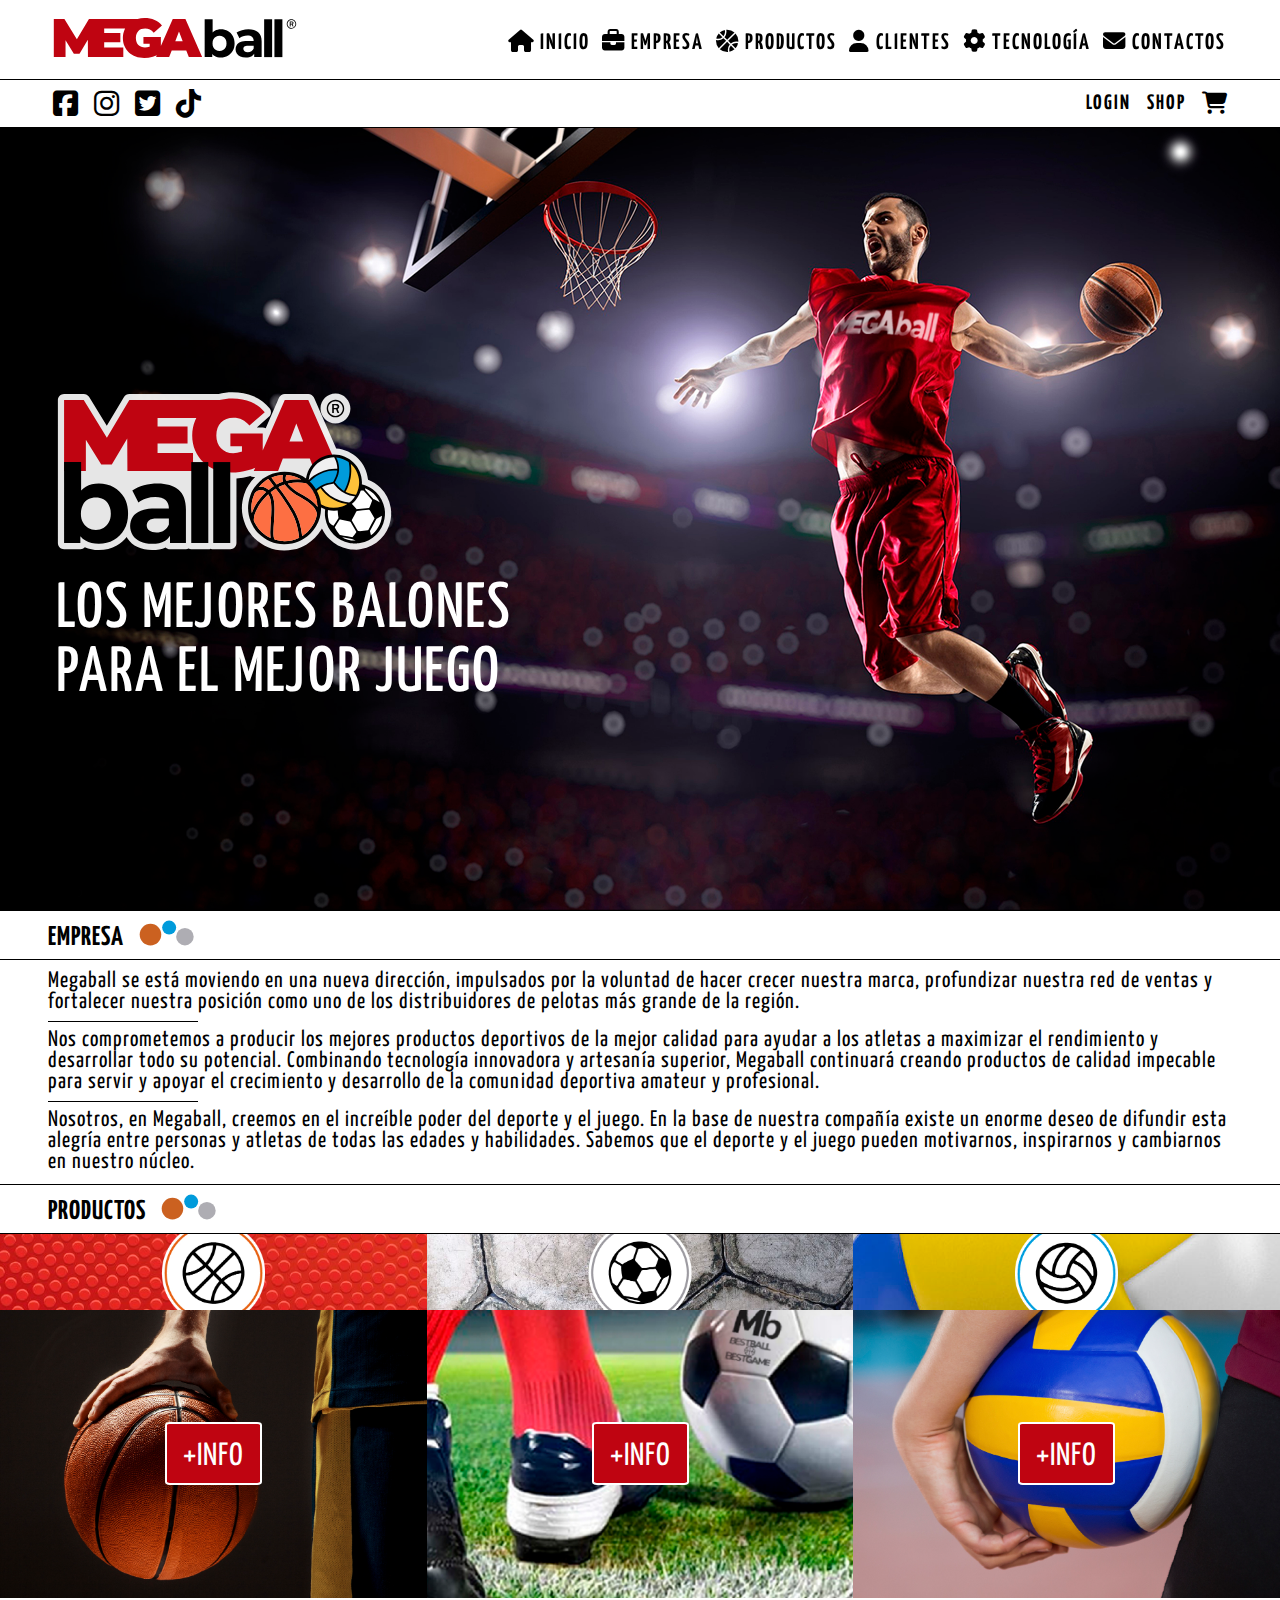
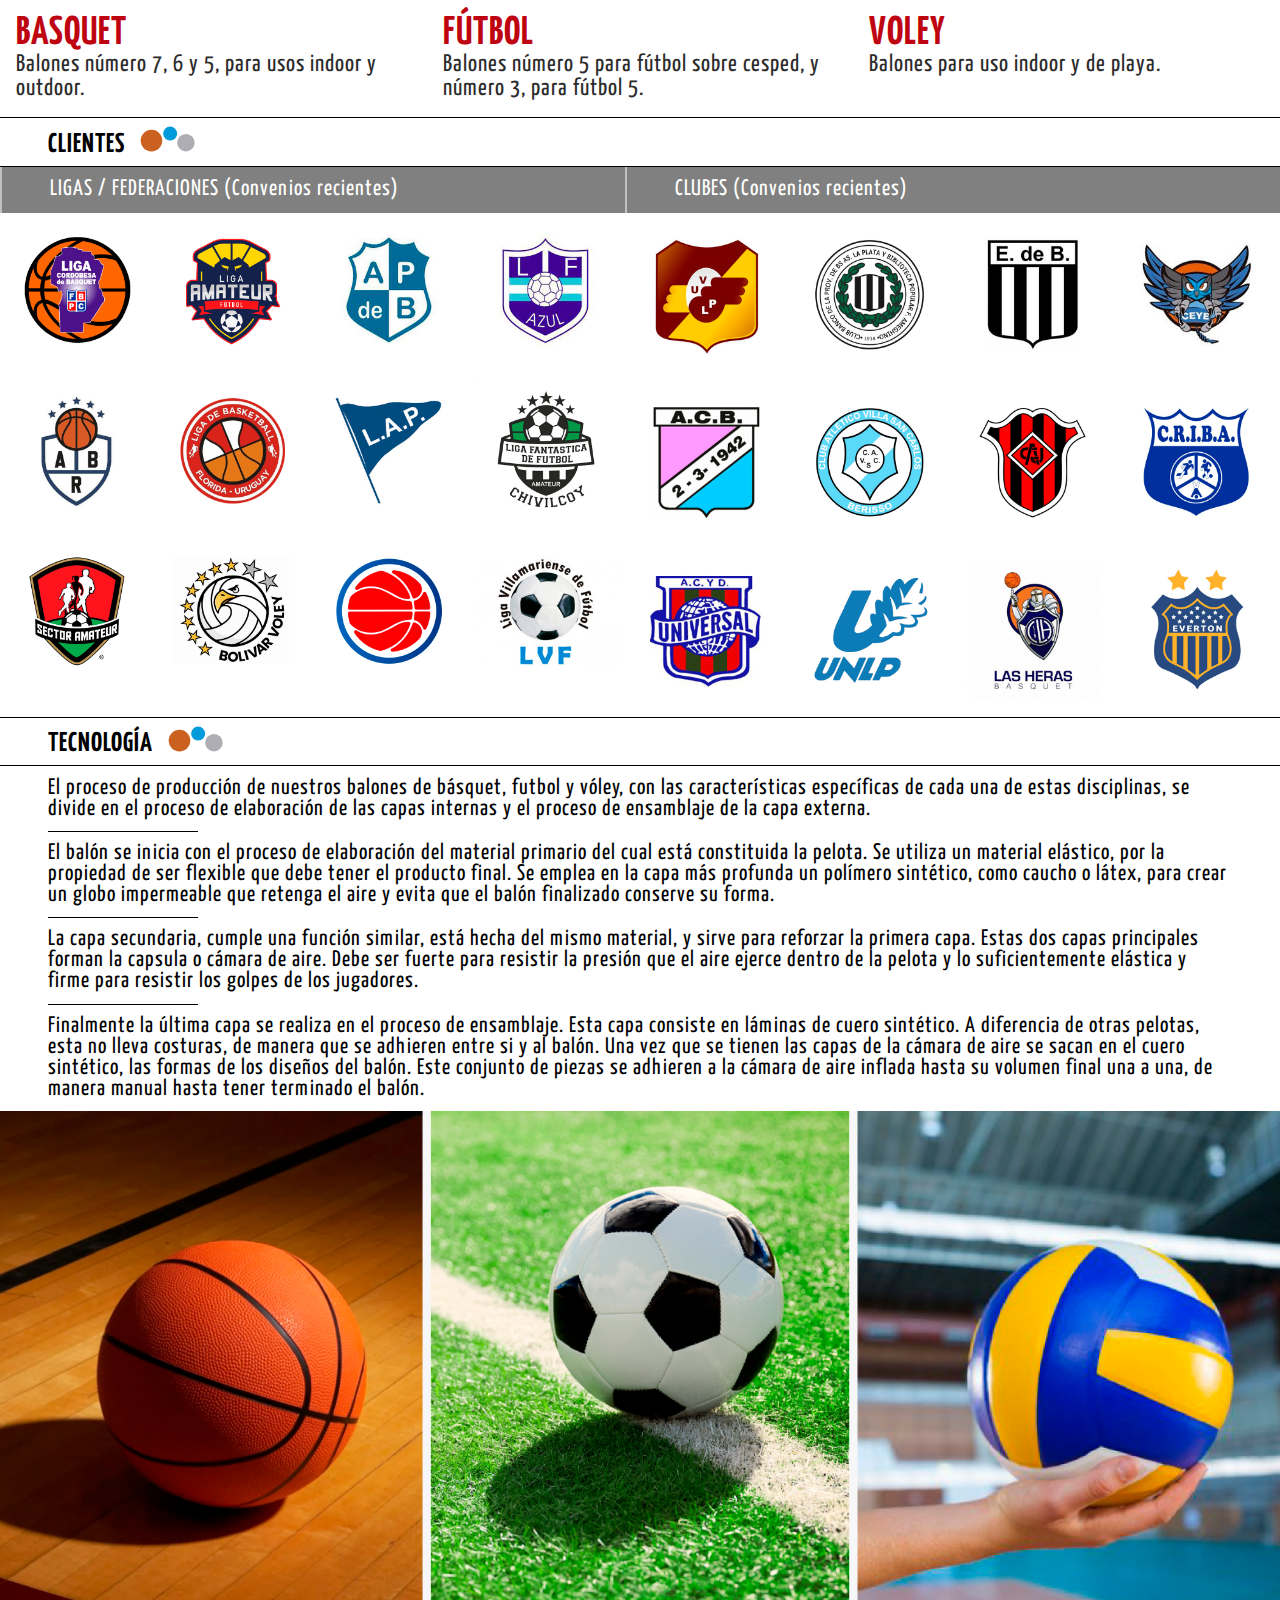
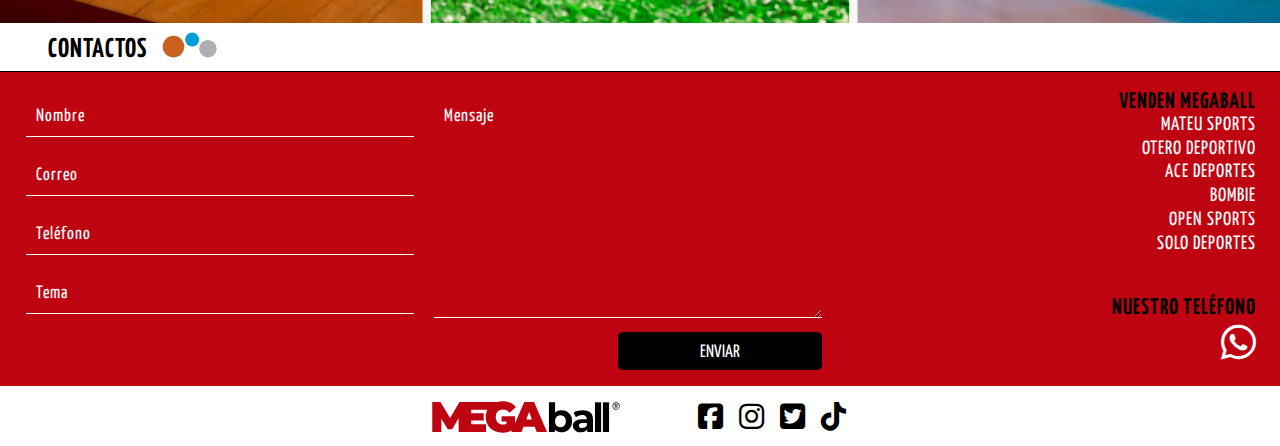
<file: index.html>
<!DOCTYPE html>
<html lang="en">
<head>
    <meta charset="UTF-8">
    <meta http-equiv="X-UA-Compatible" content="IE=edge">
    <meta name="viewport" content="width=device-width, initial-scale=1.0">
    <link rel="stylesheet" href="estilo.css">
    <link rel="preconnect" href="https://fonts.googleapis.com">
    <link rel="preconnect" href="https://fonts.gstatic.com" crossorigin>
    <link href="https://fonts.googleapis.com/css2?family=Yanone+Kaffeesatz:wght@300;400;500;600;700&display=swap" rel="stylesheet">
    <link rel="stylesheet" href="https://cdnjs.cloudflare.com/ajax/libs/font-awesome/6.1.1/css/all.min.css"/>
    <title>Megaball</title>
</head>
<body>
    <header>
        <nav id="Home1" class="barra1">
            <a href="#" class="enlace">
                <img src="img/logo_nav-01.svg" alt="Logo_nav" class="logo" height="50px" width="auto">
            </a>
            <!-- <input type="checkbox" id="check">
            <label for="check" class="checkbtn">
                <i class="fas fa-bars"></i>
            </label> -->
            <ul class="ul1">
                <li><a class="f_blanca anim_nav" href="#Inicio"><i class="icono fa-solid fa-house"></i><span class="fuera">Inicio</span></a></li>
                <li><a class="f_blanca anim_nav" href="#Empresa"><i class="icono fa-solid fa-briefcase"></i><span class="fuera">Empresa</span></a></li>
                <li><a class="f_blanca anim_nav" href="#Productos"><i class="icono fa-solid fa-basketball"></i><span class="fuera">Productos</span></a></li>
                <li><a class="f_blanca anim_nav" href="#Clientes"><i class="icono fa-solid fa-user"></i><span class="fuera">Clientes</span></a></li>
                <li><a class="f_blanca anim_nav" href="#Tecnologia"><i class="icono fa-solid fa-gear"></i><span class="fuera">Tecnología</span></a></li>
                <li><a class="f_blanca anim_nav" href="#Contactos"><i class="icono fa-solid fa-envelope"></i><span class="fuera">Contactos</span></a></li>
            </ul>
        </nav>
    </header>
    <section class="nav_2">
        <nav class="barra2">
            <div class="social">
                <div><a class="social_hover" href="https://www.facebook.com/" target="_blank"><i class="fa-brands fa-facebook-square"></i></a></div>
                <div><a class="social_hover" href="https://www.instagram.com/" target="_blank"><i class="fa-brands fa-instagram"></i></a></div>
                <div><a class="social_hover" href="https://twitter.com/?lang=es" target="_blank"><i class="fa-brands fa-twitter-square"></i></a></div>
                <div><a class="social_hover" href="https://www.tiktok.com" target="_blank"><i class="fa-brands fa-tiktok"></i></a></div>
            </div>
            <ul class="nav_social">
                <li><a class="extras" href="secciones/login/login.html">Login</a></li>
                <li><a class="extras" href="secciones/productos_basquet/basquet.html" target="_blank">Shop</a></li>
                <div><a class="social_derecha" href="secciones/Sitio en construccion/shop.html" target="_blank"><i class="fa-solid fa-cart-shopping"></i></a></div>
            </ul>
        </nav>
    </section>
    <section class="hero" id="Inicio">
        <div class="texto_hero">
            <img src="img/logo_hero-01.svg" alt="logo hero" width="350px" height="auto">
            <h1 class="estilo_texto_hero">Los mejores balones<br>para el mejor juego</h1>
        </div>
    </section>
    <main>
        <section>
            <div class="titulo_seccion" id="Empresa">
                <h1 class="estilo_titulos">EMPRESA</h1>
                <img src="img/puntos_titulos-01.svg" alt="puntos titulos" height="30px" width="auto" class="puntitos">
            </div>
        </section>
        <section class="empresa_seccion">
            <div class="seccion_textos">
                <p>Megaball se está moviendo en una nueva dirección, impulsados por la voluntad de hacer crecer nuestra marca, profundizar nuestra red de ventas y fortalecer nuestra posición como uno de los distribuidores de pelotas más grande de la región.</p>
                <p class="espacio_parrafos"></p>
                <p>Nos comprometemos a producir los mejores productos deportivos de la mejor calidad para ayudar a los atletas a maximizar el rendimiento y desarrollar todo su potencial. Combinando tecnología innovadora y artesanía superior, Megaball continuará creando productos de calidad impecable para servir y apoyar el crecimiento y desarrollo de la comunidad deportiva amateur y profesional.</p>
                <p class="espacio_parrafos"></p>
                <p>Nosotros, en Megaball, creemos en el increíble poder del deporte y el juego. En la base de nuestra compañía existe un enorme deseo de difundir esta alegría entre personas y atletas de todas las edades y habilidades. Sabemos que el deporte y el juego pueden motivarnos, inspirarnos y cambiarnos en nuestro núcleo.</p>
            </div>
        </section>
        <section>
            <div class="titulo_seccion" id="Productos">
                <h1 class="estilo_titulos">PRODUCTOS</h1>
                <img src="img/puntos_titulos-01.svg" alt="puntos titulos" height="30px" width="auto" class="puntitos">
            </div>
        </section>
        <container class="distribucion_productos">
            <section class="seccion_producto">
                <div class="segmento_produc_individual"><a href="secciones/productos_basquet/basquet.html" target="_blank">
                    <img src="img/Landing Megaball-01.jpg" alt="encabezado basquet">
                </a></div>
                <div class="cont_zoom">
                    <span class="span_info_shop">+INFO</span>
                    <a href="secciones/productos_basquet/basquet.html" target="_blank"><img src="img/Landing Megaball-04.jpg" alt="hombre y pelota de basquet"></a>
                </div>
                <div class="texto_producto">
                    <h1 style="color:#BF0411;font-weight:bold;font-size:2.5rem;">BASQUET</h1>
                    <p style="font-size:1.5rem;">Balones número 7, 6 y 5, para usos indoor y outdoor.</p>
                </div>
            </section>
            <section class="seccion_producto">
                <div class="segmento_produc_individual"><a href="secciones/productos_futbol/futbol.html"target="_blank">
                    <img src="img/Landing Megaball-02.jpg" alt="encabezado futbol">
                </a></div>
                <div class="cont_zoom">
                    <span class="span_info_shop">+INFO</span>
                    <a href="secciones/productos_futbol/futbol.html" target="_blank"><img src="img/Landing Megaball-05.jpg" alt="pateando pelota de futbol"></a>
                </div>
                <div class="texto_producto">
                    <h1 style="color:#BF0411;font-weight:bold;font-size:2.5rem;">FÚTBOL</h1>
                    <p style="font-size:1.5rem;">Balones número 5 para fútbol sobre cesped, y número 3, para fútbol 5.</p>
                </div>
            </section>
            <section class="seccion_producto">
                <div class="segmento_produc_individual"><a href="secciones/productos_voley/voley.html" target="_blank">
                    <img src="img/Landing Megaball-03.jpg" alt="encabezado voley">
                </a></div>
                <div class="cont_zoom">
                    <span class="span_info_shop">+INFO</span>
                    <a href="secciones/productos_voley/voley.html" target="_blank"><img src="img/Landing Megaball-06.jpg" alt="joven sostiene pelota de voley"></a>
                </div>
                <div class="texto_producto">
                    <h1 style="color:#BF0411;font-weight:bold;font-size:2.5rem;">VOLEY</h1>
                    <p style="font-size:1.5rem;">Balones para uso indoor y de playa.</p>
                </div>
            </section>
        </container>
        <section>
            <div class="titulo_seccion" id="Clientes">
                <h1 class="estilo_titulos">CLIENTES</h1>
                <img src="img/puntos_titulos-01.svg" alt="puntos titulos" height="30px" width="auto" class="puntitos">
            </div>
        </section>
        <container class="instituciones">
            <div class="arma">
            <div class="barra_titulo_clientes"><h1 style="color:white;font-weight:400;letter-spacing:1px;">LIGAS / FEDERACIONES (Convenios recientes)</h1></div>
            <section class="espacio_logos">
                <div class="logos"><a href="https://basquetdecordoba.com.ar/" target="_blank"><img src="img/1.jpg" alt="logo"></a></div>
                <div class="logos"><a href="http://www.apdeb.com.ar/" target="_blank"><img src="img/2.jpg" alt="logo"></a></div>
                <div class="logos"><a href="http://www.apdeb.com.ar/" target="_blank"><img src="img/3.jpg" alt="logo"></a></div>
                <div class="logos"><a href="http://www.apdeb.com.ar/" target="_blank"><img src="img/4.jpg" alt="logo"></a></div>
                <div class="logos"><a href="http://www.apdeb.com.ar/" target="_blank"><img src="img/5.jpg" alt="logo"></a></div>
                <div class="logos"><a href="http://www.fubb.org.uy/" target="_blank"><img src="img/6.jpg" alt="logo"></a></div>
                <div class="logos"><a href="https://lapf.com.ar/" target="_blank"><img src="img/7.jpg" alt="logo"></a></div>
                <div class="logos"><a href="https://m.facebook.com/Liga-Fant%C3%A1stica-De-F%C3%BAtbol-Amateur-Chivilcoy-1843567119231889/" target="_blank"><img src="img/8.jpg" alt="logo"></a></div>
                <div class="logos"><a href="https://www.instagram.com/bolivarvoley/?hl=es" target="_blank"><img src="img/9.jpg" alt="logo"></a></div>
                <div class="logos"><a href="https://www.instagram.com/bolivarvoley/?hl=es" target="_blank"><img src="img/10.jpg" alt="logo"></a></div>
                <div class="logos"><a href="https://www.facebook.com/FEBAMBA.org/" target="_blank"><img src="img/11.jpg" alt="logo"></a></div>
                <div class="logos"><a href="http://www.ligavmfutbol.com.ar/" target="_blank"><img src="img/12.jpg" alt="logo"></a></div>
            </div>
            </section>
            <div class="arma">
            <section class="espacio_logos">
                <div class="barra_titulo_clientes"><h1 style="color:white;font-weight:400;letter-spacing:1px;">CLUBES (Convenios recientes)</h1></div>
                <div class="logos"><a href="https://www.unionvecinallaplata.com.ar/" target="_blank"><img src="img/13.jpg" alt="logo"></a></div>
                <div class="logos"><a href="https://clubbancolp.com.ar/" target="_blank"><img src="img/14.jpg" alt="logo"></a></div>
                <div class="logos"><a href="https://clubestrelladeberisso.com/" target="_blank"><img src="img/15.jpg" alt="logo"></a></div>
                <div class="logos"><a href="https://www.instagram.com/ceye.oficial/?hl=es" target="_blank"><img src="img/16.jpg" alt="logo"></a></div>
                <div class="logos"><a href="https://www.facebook.com/asociacion.coronelbrandsen/" target="_blank"><img src="img/17.jpg" alt="logo"></a></div>
                <div class="logos"><a href="http://villasancarlos.club/vsc/" target="_blank"><img src="img/18.jpg" alt="logo"></a></div>
                <div class="logos"><a href="https://www.facebook.com/profile.php?id=100063541414173" target="_blank"><img src="img/19.jpg" alt="logo"></a></div>
                <div class="logos"><a href="https://www.facebook.com/CribaOficial/" target="_blank"><img src="img/20.jpg" alt="logo"></a></div>
                <div class="logos"><a href="https://www.facebook.com/ACyDUniversal/" target="_blank"><img src="img/21.jpg" alt="logo"></a></div>
                <div class="logos"><a href="https://deportes.unlp.edu.ar/basquet_infantil" target="_blank"><img src="img/22.jpg" alt="logo"></a></div>
                <div class="logos"><a href="https://www.facebook.com/BasquetLasHerasOficial" target="_blank"><img src="img/23.jpg" alt="logo"></a></div>
                <div class="logos"><a href="https://www.facebook.com/evertonlaplata/" target="_blank"><img src="img/24.jpg" alt="logo"></a></div>
            </section>
        </div>
        </container>
        <article class="tecnologia_pelotas" id="Tecnologia">
            <section>
                <div class="titulo_seccion">
                    <h1 class="estilo_titulos">TECNOLOGÍA</h1>
                    <img src="img/puntos_titulos-01.svg" alt="puntos titulos" height="30px" width="auto" class="puntitos">
                </div>
            </section>
            <div class="texto_tecno">
                <p class="seccion_textos">
                    El proceso de producción de nuestros balones de básquet, futbol y vóley, con las características específicas de cada una de estas disciplinas, se divide en el proceso de elaboración de las capas internas y el proceso de ensamblaje de la capa externa.
                    <p class="espacio_parrafos2"></p>
                    <p class="seccion_textos">
                    El balón se inicia con el proceso de elaboración del material primario del cual está constituida la pelota. Se utiliza un material elástico, por la propiedad de ser flexible que debe tener el producto final. Se emplea en la capa más profunda un polímero sintético, como caucho o látex, para crear un globo impermeable que retenga el aire y evita que el balón finalizado conserve su forma.</p>
                    <p class="espacio_parrafos2"></p>
                    <p class="seccion_textos">
                    La capa secundaria, cumple una función similar, está hecha del mismo material, y sirve para reforzar la primera capa. Estas dos capas principales forman la capsula o cámara de aire. Debe ser fuerte para resistir la presión que el aire ejerce dentro de la pelota y lo suficientemente elástica y firme para resistir los golpes de los jugadores.</p>
                    <p class="espacio_parrafos2"></p>
                    <p class="seccion_textos">
                    Finalmente la última capa se realiza en el proceso de ensamblaje. Esta capa consiste en láminas de cuero sintético. A diferencia de otras pelotas, esta no lleva costuras, de manera que se adhieren entre si y al balón. Una vez que se tienen las capas de la cámara de aire se sacan en el cuero sintético, las formas de los diseños del balón. Este conjunto de piezas se adhieren a la cámara de aire inflada hasta su volumen final una a una, de manera manual hasta tener terminado el balón.
                </p>
            </div>
                <div class="slider">
                    <ul>
                        <li><img src="img/proceso_fabricacion-01.jpg" alt=""></li>
                        <li><img src="img/proceso_fabricacion-03.jpg" alt=""></li>
                        <li><img src="img/proceso_fabricacion-05.jpg" alt=""></li>
                        <li><img src="img/proceso_fabricacion-02.jpg" alt=""></li>
                        <li><img src="img/proceso_fabricacion-04.jpg" alt=""></li>
                        <li><img src="img/proceso_fabricacion-06.jpg" alt=""></li>
                    </ul> 
                </div>
        </article>
        <section>
            <div class="titulo_seccion titulo_contactos" id="Contactos">
                <h1 class="estilo_titulos">CONTACTOS</h1>
                <img src="img/puntos_titulos-01.svg" alt="puntos titulos" height="30px" width="auto" class="puntitos">
            </div>
        </section>
        <section class="abajo">
            <div class="orden_abajo">
                <form class="contact-form">
                    <div class="input-espacio">
                        <input type="text" name="Nombre" placeholder="Nombre">
                        <input type="text" name="Correo" placeholder="Correo">
                        <input type="text" name="Teléfono" placeholder="Teléfono">
                        <input type="text" name="Tema" placeholder="Tema">
                    </div>
                    <div class="msg">
                        <textarea placeholder="Mensaje"></textarea>
                        <div class="btn">
                            <button type="submit" name="submit">Enviar</button>
                        </div>
                    </div>
                </form>
            </div>
            <div class="menu_principal_abajo">
                <div class="lista_vendedores">
                    <h3 class="titulo_venden">VENDEN MEGABALL</h3>
                    <ul class="detalle_proveedores">
                        <li><a href="https://www.mateusports.com.ar/" target="_blank">MATEU SPORTS</a></li>
                        <li><a href="https://oterodeportivo.com.ar/" target="_blank">OTERO DEPORTIVO</a></li>
                        <li><a href="https://acedeportes.com.ar/" target="_blank">ACE DEPORTES</a></li>
                        <li><a href="https://www.bompie.com.ar/" target="_blank">BOMBIE</a></li>
                        <li><a href="https://www.opensports.com.ar/" target="_blank">OPEN SPORTS</a></li>
                        <li><a href="https://www.solodeportes.com.ar/" target="_blank">SOLO DEPORTES</a></li>
                    </ul>
                </div>
                <div class="telefonos">
                    <h3 class="titulo_venden">NUESTRO TELÉFONO</h3>
                        <ul class="iconos_phones">
                            <a href="https://api.whatsapp.com/send?phone=0123456789" target="_blank"><i class="fa-brands fa-whatsapp"></i></a>
                        </ul>
                </div>
            </div>
        </section>
    </div>
        <footer class="final">
            <div class="logo_megaball">
                <a href="#"><img src="img/Logo_footer-01.svg" alt="" width="200px" height="auto"></a>
            </div>
            <div class="social">
                <div><a href="https://www.facebook.com/" target="_blank"><i class="fa-brands fa-facebook-square"></i></a></div>
                <div><a href="https://www.instagram.com/" target="_blank"><i class="fa-brands fa-instagram"></i></a></div>
                <div><a href="https://twitter.com/?lang=es" target="_blank"><i class="fa-brands fa-twitter-square"></i></a></div>
                <div><a href="https://www.tiktok.com" target="_blank"><i class="fa-brands fa-tiktok"></i></a></div>
            </div>
        </footer>
    </main>
</body>
</html>
</file>
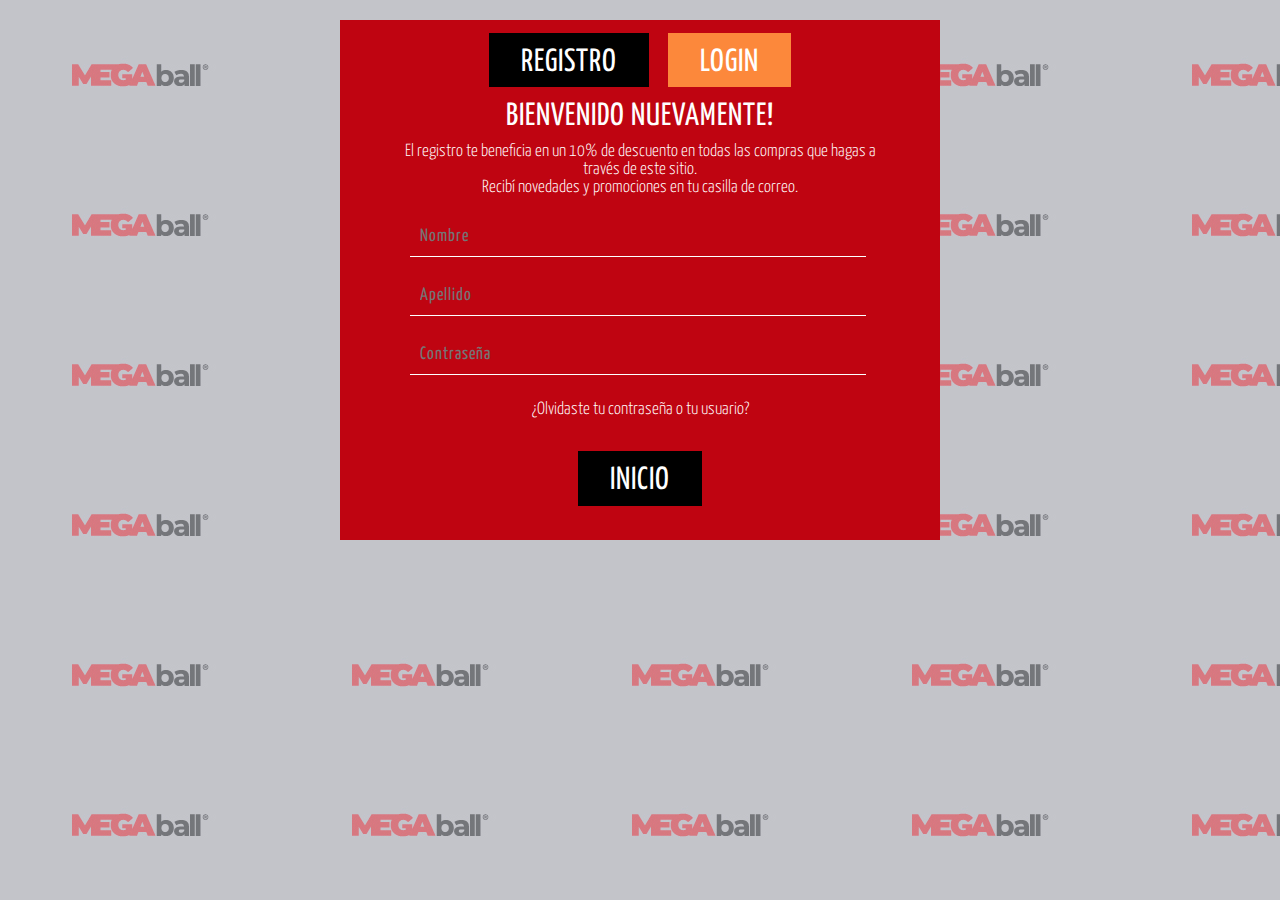
<file: secciones/login/login.html>
<!DOCTYPE html>
<html lang="en">
<head>
    <meta charset="UTF-8">
    <meta http-equiv="X-UA-Compatible" content="IE=edge">
    <meta name="viewport" content="width=device-width, initial-scale=1.0">
    <link rel="stylesheet" href="logineate.css">
    <link rel="preconnect" href="https://fonts.googleapis.com">
    <link rel="preconnect" href="https://fonts.gstatic.com" crossorigin>
    <link href="https://fonts.googleapis.com/css2?family=Yanone+Kaffeesatz:wght@300;400;500;600;700&display=swap" rel="stylesheet">
    <link rel="stylesheet" href="https://cdnjs.cloudflare.com/ajax/libs/font-awesome/6.1.1/css/all.min.css"/>
    <title>login</title>
</head>
<body>
    <article class="grupo">
        <div class="navegador">
            <button class="boton boton1"><a href="../registro/registro.html">REGISTRO</a></button>
            <button class="boton boton2"><a href="#">LOGIN</a></button>
        </div>
        <div class="textos">
            <h2>BIENVENIDO NUEVAMENTE!</h2>
            <p>El registro te beneficia en un 10% de descuento en todas las compras que hagas a través de este sitio. <br>Recibí novedades y promociones en tu casilla de correo.</p>
        </div>
        <div class="formulario">
            <form class="contact-form">
                <div class="input-espacio">
                    <input type="text" name="Nombre" placeholder="Nombre">
                    <input type="text" name="Apellido" placeholder="Apellido">
                    <input type="text" name="Contraseña" placeholder="Contraseña">
                </div>
                <div><a href="#" class="ancla"><p class="contraseña">¿Olvidaste tu contraseña o tu usuario?</p></a></div>
                <div class="inicio">
                    <button class="boton boton1" type="submit" name="submit"><a href="../../index.html">INICIO</a></button>
                </div>
            </form>
        </div>
    </article>
</body>
</html>
</file>
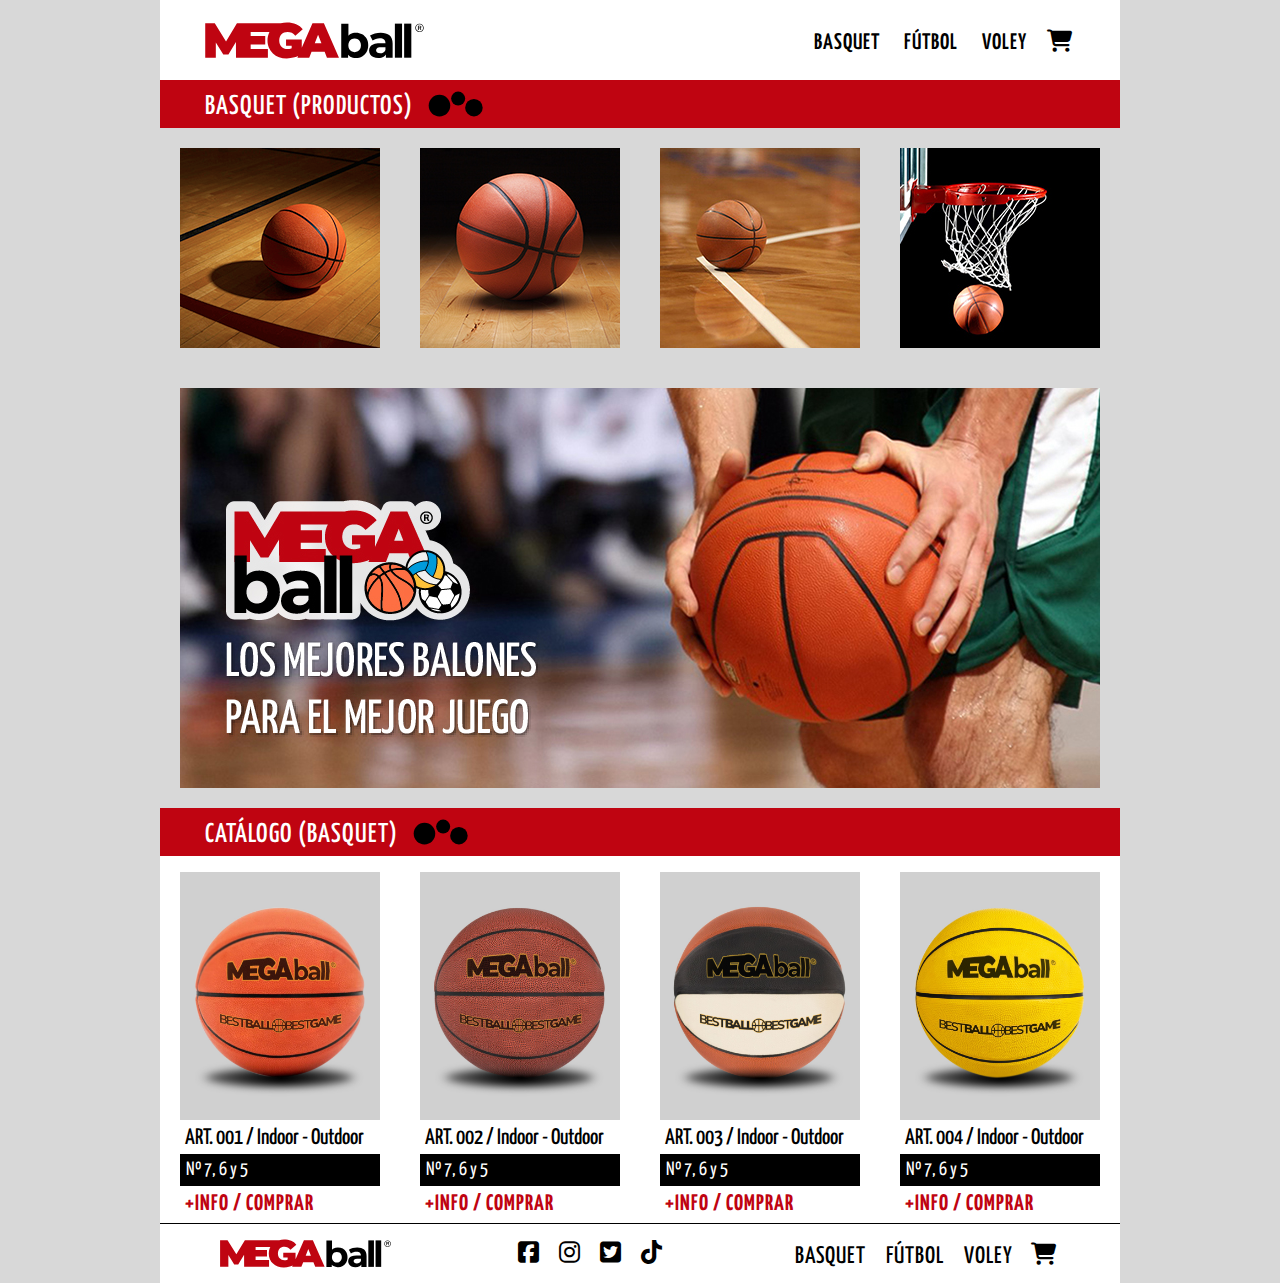
<file: secciones/productos_basquet/basquet.html>
<!DOCTYPE html>
<html lang="en">
<head>
    <meta charset="UTF-8">
    <meta http-equiv="X-UA-Compatible" content="IE=edge">
    <meta name="viewport" content="width=device-width, initial-scale=1.0">
    <link rel="stylesheet" href="anima.css">
    <link rel="preconnect" href="https://fonts.googleapis.com">
    <link rel="preconnect" href="https://fonts.gstatic.com" crossorigin>
    <link href="https://fonts.googleapis.com/css2?family=Yanone+Kaffeesatz:wght@300;400;500;600;700&display=swap" rel="stylesheet">
    <link rel="stylesheet" href="https://cdnjs.cloudflare.com/ajax/libs/font-awesome/6.1.1/css/all.min.css"/>
    <title>Basquet</title>
</head>
<body>
    <header class="cabeza">
        <nav id="Home1" class="barra1">
            <a href="../../index.html"><img src="productos/logo_nav-01.svg" alt="Logo_nav" class="logo" height="50px" width="auto"></a>
        </nav>
        <ul class="menu">
            <li><a href="../productos_basquet/basquet.html">BASQUET</a></li>
            <li><a href="../productos_futbol/futbol.html">FÚTBOL</a></li>
            <li><a href="../productos_voley/voley.html">VOLEY</a></li>
            <div><a class="carrito_derecha" href="../Sitio en construccion/shop.html" target="_blank"><i class="fa-solid fa-cart-shopping"></i></a></div>
        </ul>
    </header>
    <div class="titulos_productos">
        <h1 class="estilo_titulos">BASQUET (PRODUCTOS)</h1>
        <img src="productos/puntos_titulos_negros-01.svg" alt="puntos titulos" height="30px" width="auto" class="puntitos">
    </div>
    <section>
        <div class="container">
            <a href="#">
                <img class="thumb" src="productos/basquet 1 chica.jpg">
                <img class="big" src="productos/basquet 1.jpg">
            </a>
        
            <a href="#">
                <img class="thumb" src="productos/basquet 2 chica.jpg">
                <img class="big" src="productos/basquet 2.jpg">
            </a>
        
            <a href="#">
                <img class="thumb" src="productos/basquet 3 chica.jpg">
                <img class="big" src="productos/basquet 3.jpg">
            </a>
        
            <a href="#">
                <img class="thumb" src="productos/basquet 4 chica.jpg">
                <img class="big" src="productos/basquet 4.jpg">
            </a>
        
            <a href="#">
                <img class="big featured" src="productos/basquet 5 logo-01.jpg"></a>
        </div>
    </section>
    <div class="slider">
        <ul>
            <li><img src="productos/basquet-01.jpg" alt=""></li>
            <li><img src="productos/basquet-02.jpg" alt=""></li>
            <li><img src="productos/basquet-03.jpg" alt=""></li>
            <li><img src="productos/basquet-04.jpg" alt=""></li>
            <li><img src="productos/basquet-05.jpg" alt=""></li>
        </ul> 
    </div>
    <main>
    <div class="titulos_productos extra_titulos1">
        <h1 class="estilo_titulos">CATÁLOGO (BASQUET)</h1>
        <img src="productos/puntos_titulos_negros-01.svg" alt="puntos titulos" height="30px" width="auto" class="puntitos">
    </div>
    <section class="container_productos">
        <div class="productos">
            <div class="zoom">
                <a href="../Sitio en construccion/shop.html" target="_blank"><img src="productos/B 1.jpg" alt="" class="imagen_producto"></a>
            </div>
            <div class="titulo_productos">
                <h2 class="estilo_h2">ART. 001 / Indoor - Outdoor</h2>
                <h3 class="estilo_h3">Nº 7, 6 y 5</h3>
                <h2 class="boton_shop"><a href="../Sitio en construccion/shop.html" target="_blank">+INFO / COMPRAR</a></h2>
            </div>
        </div>
        <div class="productos">
            <div class="zoom">
                <a href="../Sitio en construccion/shop.html" target="_blank"><img src="productos/B 2.jpg" alt="" class="imagen_producto"></a>
            </div>
            <div class="titulo_productos">
                <h2 class="estilo_h2">ART. 002 / Indoor - Outdoor</h2>
                <h3 class="estilo_h3">Nº 7, 6 y 5</h3>
                <h2 class="boton_shop"><a href="../Sitio en construccion/shop.html" target="_blank">+INFO / COMPRAR</a></h2>
            </div>
        </div>
        <div class="productos">
            <div class="zoom">
                <a href="../Sitio en construccion/shop.html" target="_blank"><img src="productos/B 3.jpg" alt="" class="imagen_producto"></a>
            </div>
            <div class="titulo_productos">
                <h2 class="estilo_h2">ART. 003 / Indoor - Outdoor</h2>
                <h3 class="estilo_h3">Nº 7, 6 y 5</h3>
                <h2 class="boton_shop"><a href="../Sitio en construccion/shop.html" target="_blank">+INFO / COMPRAR</a></h2>
            </div>
        </div>
        <div class="productos">
            <div class="zoom">
                <a href="../Sitio en construccion/shop.html" target="_blank"><img src="productos/B 4.jpg" alt="" class="imagen_producto"></a>
            </div>
            <div class="titulo_productos">
                <h2 class="estilo_h2">ART. 004 / Indoor - Outdoor</h2>
                <h3 class="estilo_h3">Nº 7, 6 y 5</h3>
                <h2 class="boton_shop"><a href="../Sitio en construccion/shop.html" target="_blank">+INFO / COMPRAR</a></h2>
            </div>
        </div>
    </section>
    </main>
    <footer class="abajo">
        <div class="logo_abajo">
            <a href="../../index.html"><img src="productos/logo_nav-01.svg" alt="Logo_nav" class="logo" height="40px" width="auto"></a>
        </div>
        <div class="social">
            <div><a class="social_hover" href="https://www.facebook.com/" target="_blank"><i class="fa-brands fa-facebook-square"></i></a></div>
            <div><a class="social_hover" href="https://www.instagram.com/" target="_blank"><i class="fa-brands fa-instagram"></i></a></div>
            <div><a class="social_hover" href="https://twitter.com/?lang=es" target="_blank"><i class="fa-brands fa-twitter-square"></i></a></div>
            <div><a class="social_hover" href="https://www.tiktok.com" target="_blank"><i class="fa-brands fa-tiktok"></i></a></div>
        </div>
        <ul class="menu">
            <li><a href="../productos_basquet/basquet.html">BASQUET</a></li>
            <li><a href="../productos_futbol/futbol.html">FÚTBOL</a></li>
            <li><a href="../productos_voley/voley.html">VOLEY</a></li>
            <div><a class="carrito_derecha" href="../Sitio en construccion/shop.html" target="_blank"><i class="fa-solid fa-cart-shopping"></i></a></div>
        </ul>
        </ul>
    </footer>
</body>
</html>
</file>
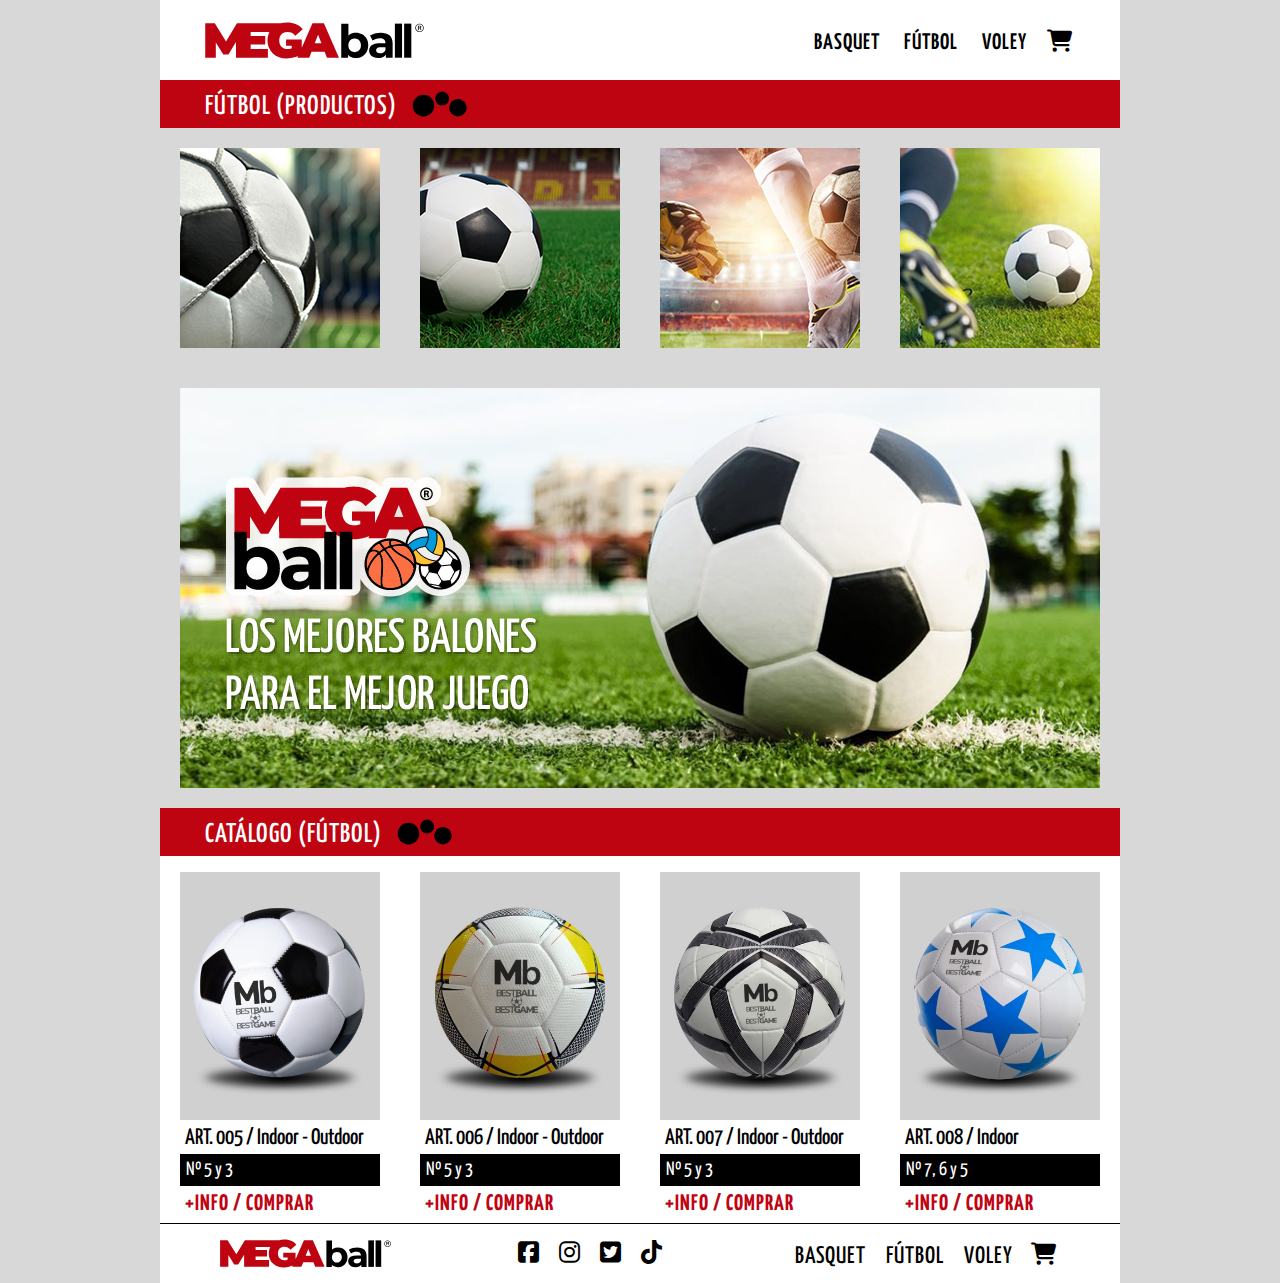
<file: secciones/productos_futbol/futbol.html>
<!DOCTYPE html>
<html lang="en">
<head>
    <meta charset="UTF-8">
    <meta http-equiv="X-UA-Compatible" content="IE=edge">
    <meta name="viewport" content="width=device-width, initial-scale=1.0">
    <link rel="stylesheet" href="anima_futbol.css">
    <link rel="preconnect" href="https://fonts.googleapis.com">
    <link rel="preconnect" href="https://fonts.gstatic.com" crossorigin>
    <link href="https://fonts.googleapis.com/css2?family=Yanone+Kaffeesatz:wght@300;400;500;600;700&display=swap" rel="stylesheet">
    <link rel="stylesheet" href="https://cdnjs.cloudflare.com/ajax/libs/font-awesome/6.1.1/css/all.min.css"/>
    <title>Futbol</title>
</head>
<body>
    <header class="cabeza">
        <nav id="Home1" class="barra1">
            <a href="../../index.html"><img src="productos_futbol/logo_nav-01.svg" alt="Logo_nav" class="logo" height="50px" width="auto"></a>
        </nav>
        <ul class="menu">
            <li><a href="../productos_basquet/basquet.html">BASQUET</a></li>
            <li><a href="../productos_futbol/futbol.html">FÚTBOL</a></li>
            <li><a href="../productos_voley/voley.html">VOLEY</a></li>
            <div><a class="carrito_derecha" href="../Sitio en construccion/shop.html" target="_blank"><i class="fa-solid fa-cart-shopping"></i></a></div>
        </ul>
    </header>
    <div class="titulos_productos">
        <h1 class="estilo_titulos">FÚTBOL (PRODUCTOS)</h1>
        <img src="productos_futbol/puntos_titulos_negros-01.svg" alt="puntos titulos" height="30px" width="auto" class="puntitos">
    </div>
    <section>
        <div class="container">
            <a href="#">
                <img class="thumb" src="productos_futbol/futbol 1 chica.jpg">
                <img class="big" src="productos_futbol/futbol 1.jpg">
            </a>
        
            <a href="#">
                <img class="thumb" src="productos_futbol/futbol 2 chica.jpg">
                <img class="big" src="productos_futbol/futbol 2.jpg">
            </a>
        
            <a href="#">
                <img class="thumb" src="productos_futbol/futbol 3 chica.jpg">
                <img class="big" src="productos_futbol/futbol 3.jpg">
            </a>
        
            <a href="#">
                <img class="thumb" src="productos_futbol/Futbol 4 chica.jpg">
                <img class="big" src="productos_futbol/futbol 4.jpg">
            </a>
        
            <a href="#">
                <img class="big featured" src="productos_futbol/futbol 5 logo-01.jpg"></a>
        </div>
    </section>
    <div class="slider">
        <ul>
            <li><img src="productos_futbol/futbol-11.jpg" alt=""></li>
            <li><img src="productos_futbol/futbol-12.jpg" alt=""></li>
            <li><img src="productos_futbol/futbol-13.jpg" alt=""></li>
            <li><img src="productos_futbol/futbol-14.jpg" alt=""></li>
            <li><img src="productos_futbol/futbol-15.jpg" alt=""></li>
        </ul> 
    </div>
    <main>
    <div class="titulos_productos extra_titulos1">
        <h1 class="estilo_titulos">CATÁLOGO (FÚTBOL)</h1>
        <img src="productos_futbol/puntos_titulos_negros-01.svg" alt="puntos titulos" height="30px" width="auto" class="puntitos">
    </div>
    <section class="container_productos">
        <div class="productos">
            <div class="zoom">
                <a href="../Sitio en construccion/shop.html" target="_blank"><img src="productos_futbol/futbol 7.jpg" alt="" class="imagen_producto"></a>
            </div>
            <div class="titulo_productos">
                <h2 class="estilo_h2">ART. 005 / Indoor - Outdoor</h2>
                <h3 class="estilo_h3">Nº 5 y 3</h3>
                <h2 class="boton_shop"><a href="../Sitio en construccion/shop.html" target="_blank">+INFO / COMPRAR</a></h2>
            </div>
        </div>
        <div class="productos">
            <div class="zoom">
            <a href="../Sitio en construccion/shop.html" target="_blank"><img src="productos_futbol/Futbol 8.jpg" alt="" class="imagen_producto"></a>
            </div>
            <div class="titulo_productos">
                <h2 class="estilo_h2">ART. 006 / Indoor - Outdoor</h2>
                <h3 class="estilo_h3">Nº 5 y 3</h3>
                <h2 class="boton_shop"><a href="../Sitio en construccion/shop.html" target="_blank">+INFO / COMPRAR</a></h2>
            </div>
        </div>
        <div class="productos">
            <div class="zoom">
                <a href="../Sitio en construccion/shop.html" target="_blank"><img src="productos_futbol/Futbol 9.jpg" alt="" class="imagen_producto"></a>
            </div>
            <div class="titulo_productos">
                <h2 class="estilo_h2">ART. 007 / Indoor - Outdoor</h2>
                <h3 class="estilo_h3">Nº 5 y 3</h3>
                <h2 class="boton_shop"><a href="../Sitio en construccion/shop.html" target="_blank">+INFO / COMPRAR</a></h2>
            </div>
        </div>
        <div class="productos">
            <div class="zoom">
                <a href="../Sitio en construccion/shop.html" target="_blank"><img src="productos_futbol/Futbol 10.jpg" alt="" class="imagen_producto"></a>
            </div>
            <div class="titulo_productos">
                <h2 class="estilo_h2">ART. 008 / Indoor</h2>
                <h3 class="estilo_h3">Nº 7, 6 y 5</h3>
                <h2 class="boton_shop"><a href="../Sitio en construccion/shop.html" target="_blank">+INFO / COMPRAR</a></h2>
            </div>
        </div>
    </section>
    </main>
    <footer class="abajo">
        <div class="logo_abajo">
            <a href="../../index.html"><img src="productos_futbol/logo_nav-01.svg" alt="Logo_nav" class="logo" height="40px" width="auto"></a>
        </div>
        <div class="social">
            <div><a class="social_hover" href="https://www.facebook.com/" target="_blank"><i class="fa-brands fa-facebook-square"></i></a></div>
            <div><a class="social_hover" href="https://www.instagram.com/" target="_blank"><i class="fa-brands fa-instagram"></i></a></div>
            <div><a class="social_hover" href="https://twitter.com/?lang=es" target="_blank"><i class="fa-brands fa-twitter-square"></i></a></div>
            <div><a class="social_hover" href="https://www.tiktok.com" target="_blank"><i class="fa-brands fa-tiktok"></i></a></div>
        </div>
        <ul class="menu">
            <li><a href="../productos_basquet/basquet.html">BASQUET</a></li>
            <li><a href="../productos_futbol/futbol.html">FÚTBOL</a></li>
            <li><a href="../productos_voley/voley.html">VOLEY</a></li>
            <div><a class="carrito_derecha" href="../Sitio en construccion/shop.html" target="_blank"><i class="fa-solid fa-cart-shopping"></i></a></div>
        </ul>
    </footer>
</body>
</html>
</file>
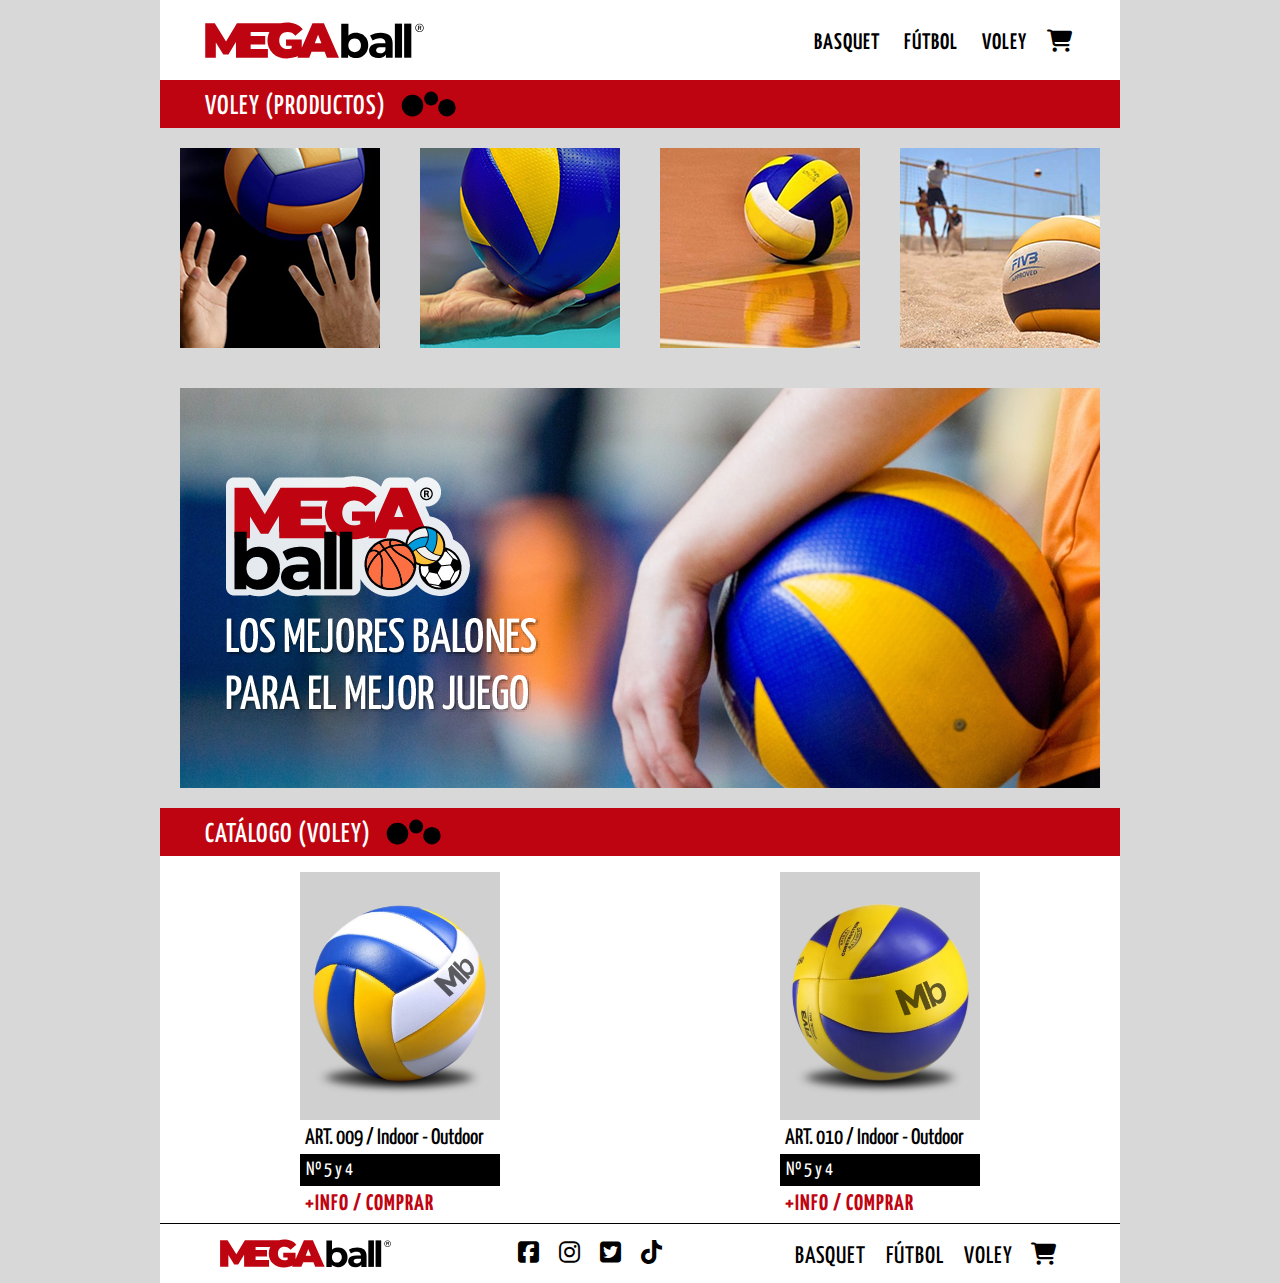
<file: secciones/productos_voley/voley.html>
<!DOCTYPE html>
<html lang="en">
<head>
    <meta charset="UTF-8">
    <meta http-equiv="X-UA-Compatible" content="IE=edge">
    <meta name="viewport" content="width=device-width, initial-scale=1.0">
    <link rel="stylesheet" href="anima_voley.css">
    <link rel="preconnect" href="https://fonts.googleapis.com">
    <link rel="preconnect" href="https://fonts.gstatic.com" crossorigin>
    <link href="https://fonts.googleapis.com/css2?family=Yanone+Kaffeesatz:wght@300;400;500;600;700&display=swap" rel="stylesheet">
    <link rel="stylesheet" href="https://cdnjs.cloudflare.com/ajax/libs/font-awesome/6.1.1/css/all.min.css"/>
    <title>Voley</title>
</head>
<body>
    <header class="cabeza">
        <nav id="Home1" class="barra1">
            <a href="../../index.html"><img src="productos_voley/logo_nav-01.svg" alt="Logo_nav" class="logo" height="50px" width="auto"></a>
        </nav>
        <ul class="menu">
            <li><a href="../productos_basquet/basquet.html">BASQUET</a></li>
            <li><a href="../productos_futbol/futbol.html">FÚTBOL</a></li>
            <li><a href="../productos_voley/voley.html">VOLEY</a></li>
            <div><a class="carrito_derecha" href="../Sitio en construccion/shop.html" target="_blank"><i class="fa-solid fa-cart-shopping"></i></a></div>
        </ul>
    </header>
    <div class="titulos_productos">
        <h1 class="estilo_titulos">VOLEY (PRODUCTOS)</h1>
        <img src="productos_voley/puntos_titulos_negros-01.svg" alt="puntos titulos" height="30px" width="auto" class="puntitos">
    </div>
    <section>
        <div class="container">
            <a href="#">
                <img class="thumb" src="productos_voley/voley 1 chica.jpg">
                <img class="big" src="productos_voley/voley 1.jpg">
            </a>
        
            <a href="#">
                <img class="thumb" src="productos_voley/voley 2 chica.jpg">
                <img class="big" src="productos_voley/voley 2.jpg">
            </a>
        
            <a href="#">
                <img class="thumb" src="productos_voley/voley 3 chica.jpg">
                <img class="big" src="productos_voley/voley 3.jpg">
            </a>
        
            <a href="#">
                <img class="thumb" src="productos_voley/voley 4 chica.jpg">
                <img class="big" src="productos_voley/voley 4.jpg">
            </a>
        
            <a href="#">
                <img class="big featured" src="productos_voley/voley 5 logo-01.jpg"></a>
        </div>
    </section>
    <div class="slider">
        <ul>
            <li><img src="productos_voley/voley-06.jpg" alt=""></li>
            <li><img src="productos_voley/voley-07.jpg" alt=""></li>
            <li><img src="productos_voley/voley-08.jpg" alt=""></li>
            <li><img src="productos_voley/voley-09.jpg" alt=""></li>
            <li><img src="productos_voley/voley-10.jpg" alt=""></li>
        </ul> 
    </div>
    <main>
    <div class="titulos_productos extra_titulos1">
        <h1 class="estilo_titulos">CATÁLOGO (VOLEY)</h1>
        <img src="productos_voley/puntos_titulos_negros-01.svg" alt="puntos titulos" height="30px" width="auto" class="puntitos">
    </div>
    <section class="container_productos">
        <div class="productos">
            <div class="zoom">
                <a href="../Sitio en construccion/shop.html" target="_blank"><img src="productos_voley/volley.jpg" alt="" class="imagen_producto"></a>
            </div>
            <div class="titulo_productos">
                <h2 class="estilo_h2">ART. 009 / Indoor - Outdoor</h2>
                <h3 class="estilo_h3">Nº 5 y 4</h3>
                <h2 class="boton_shop"><a href="../Sitio en construccion/shop.html" target="_blank">+INFO / COMPRAR</a></h2>
            </div>
        </div>
        <div class="productos">
            <div class="zoom">
            <a href="../Sitio en construccion/shop.html" target="_blank"><img src="productos_voley/volley 2.jpg" alt="" class="imagen_producto"></a>
            </div>
            <div class="titulo_productos">
                <h2 class="estilo_h2">ART. 010 / Indoor - Outdoor</h2>
                <h3 class="estilo_h3">Nº 5 y 4</h3>
                <h2 class="boton_shop"><a href="../Sitio en construccion/shop.html" target="_blank">+INFO / COMPRAR</a></h2>
            </div>
        </div>
    </section>
    </main>
    <footer class="abajo">
        <div class="logo_abajo">
            <a href="../../index.html"><img src="productos_voley/logo_nav-01.svg" alt="Logo_nav" class="logo" height="40px" width="auto"></a>
        </div>
        <div class="social">
            <div><a class="social_hover" href="https://www.facebook.com/" target="_blank"><i class="fa-brands fa-facebook-square"></i></a></div>
            <div><a class="social_hover" href="https://www.instagram.com/" target="_blank"><i class="fa-brands fa-instagram"></i></a></div>
            <div><a class="social_hover" href="https://twitter.com/?lang=es" target="_blank"><i class="fa-brands fa-twitter-square"></i></a></div>
            <div><a class="social_hover" href="https://www.tiktok.com" target="_blank"><i class="fa-brands fa-tiktok"></i></a></div>
        </div>
        <ul class="menu">
            <li><a href="../productos_basquet/basquet.html">BASQUET</a></li>
            <li><a href="../productos_futbol/futbol.html">FÚTBOL</a></li>
            <li><a href="../productos_voley/voley.html">VOLEY</a></li>
            <div><a class="carrito_derecha" href="../Sitio en construccion/shop.html" target="_blank"><i class="fa-solid fa-cart-shopping"></i></a></div>
        </ul>
    </footer>
</body>
</html>
</file>
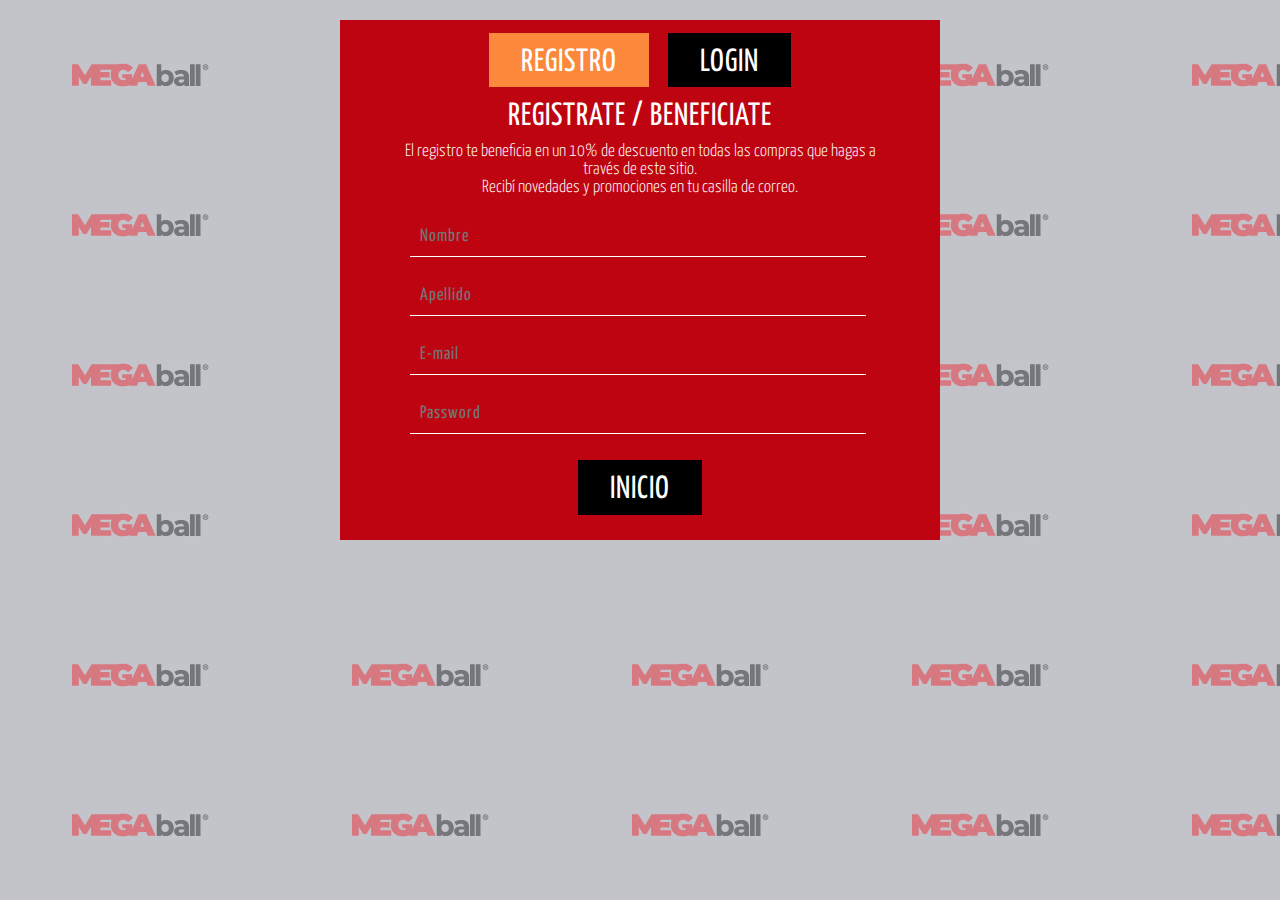
<file: secciones/registro/registro.html>
<!DOCTYPE html>
<html lang="en">
<head>
    <meta charset="UTF-8">
    <meta http-equiv="X-UA-Compatible" content="IE=edge">
    <meta name="viewport" content="width=device-width, initial-scale=1.0">
    <link rel="stylesheet" href="inscripcion.css">
    <link rel="preconnect" href="https://fonts.googleapis.com">
    <link rel="preconnect" href="https://fonts.gstatic.com" crossorigin>
    <link href="https://fonts.googleapis.com/css2?family=Yanone+Kaffeesatz:wght@300;400;500;600;700&display=swap" rel="stylesheet">
    <link rel="stylesheet" href="https://cdnjs.cloudflare.com/ajax/libs/font-awesome/6.1.1/css/all.min.css"/>
    <title>Inscripcion</title>
</head>
<body>
    <article class="grupo">
        <div class="navegador">
            <button class="boton boton1"><a href="#">REGISTRO</a></button>
            <button class="boton boton2"><a href="../login/login.html">LOGIN</a></button>
        </div>
        <div class="textos">
            <h2>REGISTRATE / BENEFICIATE</h2>
            <p>El registro te beneficia en un 10% de descuento en todas las compras que hagas a través de este sitio. <br>Recibí novedades y promociones en tu casilla de correo.</p>
        </div>
        <div class="formulario">
            <form class="contact-form">
                <div class="input-espacio">
                    <input type="text" name="Nombre" placeholder="Nombre">
                    <input type="text" name="Apellido" placeholder="Apellido">
                    <input type="text" name="E-mail" placeholder="E-mail">
                    <input type="text" name="Password" placeholder="Password">
                </div>
                <div class="inicio">
                    <button class="boton boton2" type="submit" name="submit"><a href="../../index.html">INICIO</a></button>
                </div>
            </form>
        </div>
    </article>
</body>
</html>
</file>
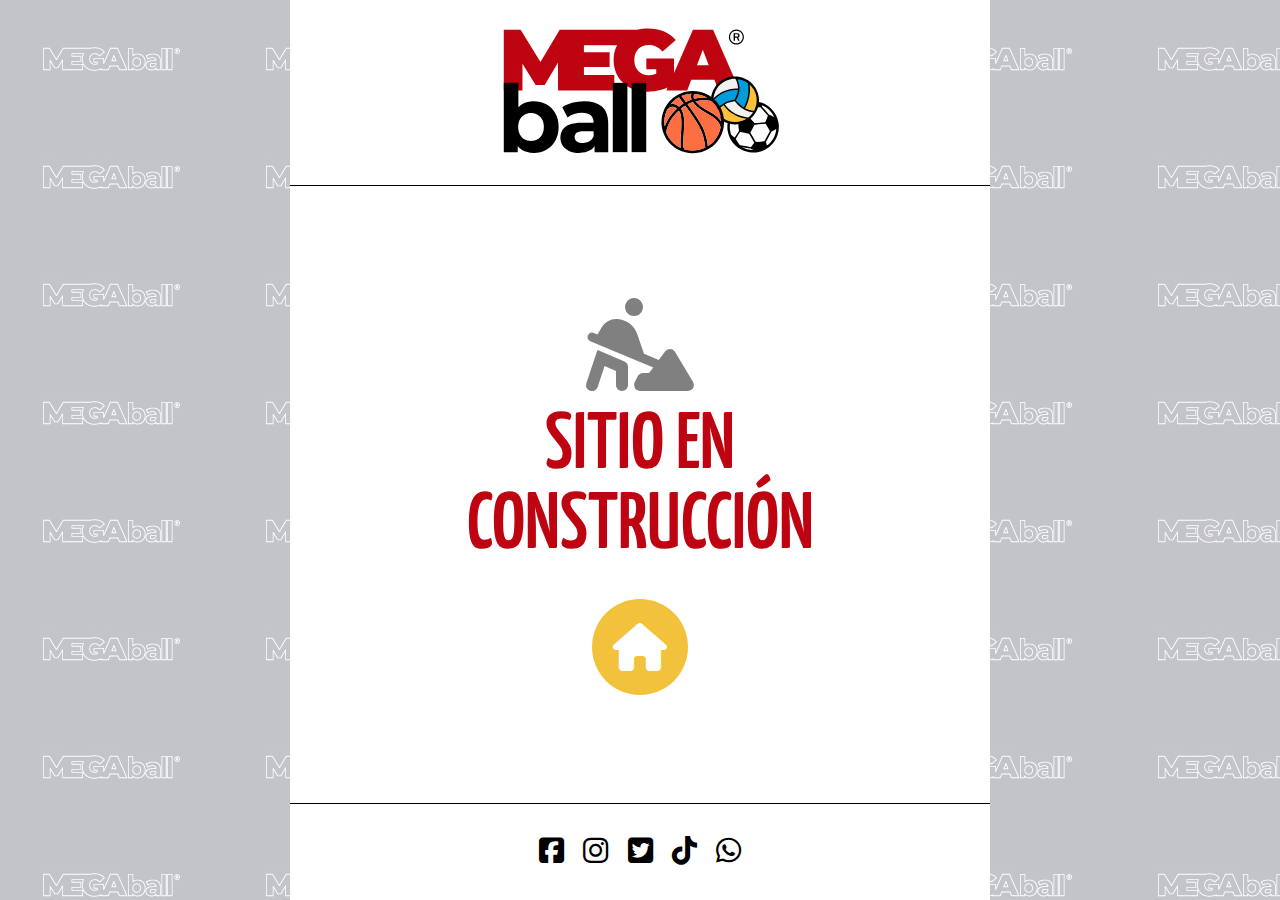
<file: secciones/Sitio en construccion/shop.html>
<!DOCTYPE html>
<html lang="en">
<head>
    <meta charset="UTF-8">
    <meta http-equiv="X-UA-Compatible" content="IE=edge">
    <meta name="viewport" content="width=device-width, initial-scale=1.0">
    <link rel="stylesheet" href="estilo.css">
    <link rel="preconnect" href="https://fonts.googleapis.com">
    <link rel="preconnect" href="https://fonts.gstatic.com" crossorigin>
    <link href="https://fonts.googleapis.com/css2?family=Yanone+Kaffeesatz:wght@300;400;500;600;700&display=swap" rel="stylesheet">
    <link rel="stylesheet" href="https://cdnjs.cloudflare.com/ajax/libs/font-awesome/6.1.1/css/all.min.css"/>
    <title>En construccion</title>
</head>
<body>
    <main class="envase">
        <header class="header">
            <div><a href="../../index.html"><img src="img/logo_hero-01.svg" alt="logo top" width="300px" height="auto"></a></div>
        </header>
        <article id="hero">
                <div class="construccion">
                    <i class="fa-solid fa-person-digging"></i>
                    <h1>SITIO EN<br>CONSTRUCCIÓN</h1>
                </div>
                <div class="home">
                    <a href="../../index.html"><i class="fa-solid fa-house"></i></a>
                </div>
        </article>
        <footer class="abajo">
            <div><a class="social_hover" href="https://www.facebook.com/" target="_blank"><i class="fa-brands fa-facebook-square"></i></a></div>
            <div><a class="social_hover" href="https://www.instagram.com/" target="_blank"><i class="fa-brands fa-instagram"></i></a></div>
            <div><a class="social_hover" href="https://twitter.com/?lang=es" target="_blank"><i class="fa-brands fa-twitter-square"></i></a></div>
            <div><a class="social_hover" href="https://www.tiktok.com" target="_blank"><i class="fa-brands fa-tiktok"></i></a></div>
            <div><a class="social_hover" href="https://api.whatsapp.com/send?phone=0123456789" target="_blank"><i class="fa-brands fa-whatsapp"></i></a></div>
        </footer>    
    </main>
</body>
</html>
</file>
<file: estilo.css>
* {
    margin: 0;
    padding: 0;
    box-sizing: border-box;
    text-decoration: none;
    list-style: none;
    font-family: 'Yanone Kaffeesatz', sans-serif;
}
:root {
    --white: #fff;
    --red: #BF0411;
    --black: #000000;
    --gray: #f06a6a;
}
/*NAVEGADOR 1*/
header {
    width: 100%;
    position: fixed;
    z-index: 100;
    background: var(--white);
}
.barra1 {
    background: var(--white);
    height: 5rem;
    width: 100%;
    padding: 0 3rem;
    display: flex;
    align-items: center;
    justify-content: space-between;
    border-bottom: 1px solid var(--black);
}
.barra1 ul{
    display: flex;
    justify-content: center;
}
.barra1 ul li {
    display: inline-block;
    padding: 10px 0;
    margin: 0 6px;
}
.barra1 ul li a{
    color: var(--black);
    font-size: 1.4rem;
    padding: 0px 0px;
    text-transform: uppercase;
    font-weight: bold;
    letter-spacing: 2px;
}
.ul1 {
    padding-top: 0.4rem;
    padding-bottom: 0;
}
.icono {
    margin-right: 5px;
    margin-bottom: 3px;
}
li .f_blanca .active, li .f_blanca:hover {
    color: var(--red);
    transition: 0.3s;
}
.anim_nav {
    display: inline-block;
    vertical-align: middle;
    -webkit-transform: perspective(1px) translateZ(0);
    transform: perspective(1px) translateZ(0);
    box-shadow: 0 0 1px rgba(0, 0, 0, 0);
    position: relative;
    /*overflow: hidden;*/
}
.anim_nav:before {
    content: "";
    position: absolute;
    z-index: 1;
    left: 51%;
    right: 51%;
    bottom: 0;
    margin-bottom: -5px;
    background: var(--black);
    height: 4px;
    -webkit-transition-property: left, right;
    transition-property: left, right;
    -webkit-transition-duration: 0.3s;
    transition-duration: 0.3s;
    -webkit-transition-timing-function: ease-out;
    transition-timing-function: ease-out;
}
.anim_nav:hover:before, .anim_nav:focus:before, .anim_nav:active:before {
    left: 0;
    right: 0;
}
.iconos_nav {
    display: none;
}
/*NAVEGADOR 2*/
.nav_2 {
    width: 100%;
    position: fixed;
    margin-top: 5rem;
    z-index: 100;
}
.barra2 {
    height: 3rem;
    border-bottom: 1px solid var(--black);
    display: flex;
    align-items: center;
    justify-content: space-between;
    padding: 0 2.8rem 0 2.8rem;
    background-color: var(--white);
}
.social {
    display: flex;
    padding-top: 0.2rem;
}
.social a {
    padding: 0.5rem;
    font-size: 1.4rem;
    font-weight: bold;
    color: var(--black);
}
.nav_social {
    display: flex;
    padding-right: 1rem 0.5rem;
    align-items: center;
    align-content: center;
}
.nav_social li a { 
    display: block;
    padding: 0.5rem;
    text-transform: uppercase;
    color: var(--black);
    font-size: 1.3rem;
    font-weight: bold;
    letter-spacing: 2px;
    margin: 1rem 0;
    align-content: center;
}
.extras {
    padding-left: 0.5rem;
}
li .extras:active, li .extras:hover {
    color: var(--red);
    font-weight: bold;
    transition: 0.3s;
}
.social a .social_hover:active, .social_hover:hover, .social_derecha:hover {
    color: var(--red);
    font-weight: bold;
    transition: 0.3s;
}
.social_derecha {
    padding: 0.5rem;
    font-size: 1.4rem;
    font-weight: bold;
    color: var(--black);
}
/* .checkbtn{
    font-size: 30px;
    color: #fff;
    cursor: pointer;
    display: none;
}
#check{
    display: none;
} */
/*HERO*/
.hero {
    background: url(img/hero_horizontal.jpg) no-repeat;
    background-size: cover;
    background-position: center center;
    height: calc(110vh - 80px); 
    display: flex;
    flex-flow: column nowrap;
}
.texto_hero {
    margin-top: 24rem;
    margin-left: 3rem;
}
.estilo_texto_hero {
    color: var(--white);
    text-transform: uppercase;
    font-size: 4rem;
    font-weight: 500;
    padding: 1rem 0.5rem;
    letter-spacing: 2px;
} 
/*EMPRESA*/
.titulo_seccion {
    display: flex;
    align-items: center;
    border-top: 1px solid var(--black);
    border-bottom: 1px solid var(--black);
}
.estilo_titulos {
    color: var (--black);
    font-size: 1.7rem;
    padding: 0.8rem 0.8rem 0.5rem 3rem;
    letter-spacing: 1px;
}
.puntitos {
    margin-top: -0.3rem;
}
.empresa_seccion {
    display: flex;
}
.seccion_textos {
    font-size: 1.4rem;
    padding: 0.7rem 3rem 0.7rem 3rem;
    letter-spacing: 1px;
}
.espacio_parrafos {
    border-bottom: 1px solid black;
    width: 150px;
    margin: 0.5rem 0 0.5rem 0;
}
/*PRODUCTOS*/
.distribucion_productos {
    width: 100%;
    height: auto;
    display: flex;
}
.seccion_producto {
    color: rgb(44, 43, 43);
    letter-spacing: 1px;
    margin:0;
    flex: 1 1 100%;
    background: var(--blanco);
    padding: 0;
    flex-direction: column;
    justify-content: flex-start;
}
.seccion_producto img {
    width: 100%;
}
.cont_zoom {
    width: 100%;
    height: 18rem;
    overflow: hidden;
    margin-top: -0.4rem;
    padding: 0;
    display: flex;
    justify-content: center;
    align-items: center;
}
.cont_zoom:hover img {
    transform: scale(1.3);
    transition: 1s;
}
.span_info_shop {
    position: absolute;
    font-size: 2rem;
    font-weight: 400;
    z-index: 10;
    padding: 1rem 1rem 0.7rem 1rem;
    color: var(--white);
    background-color: var(--red);
    border-radius: 5%;
    border: 2px solid var(--white);
}
.texto_producto {
    padding: 1rem;
}
/*CLIENTES*/
.barra_titulo_clientes {
    width: 100%;
    padding: 0.8rem 0.8rem 0.8rem 3rem;
    background-color: gray;
    border-left: 2px solid rgb(192, 192, 192);
} 
.barra_titulo_clientes h1 {
    font-size: 1.4rem;
}
.arma {
    display: flex;
    flex-direction: column;
}
.instituciones {
    display: flex;
}
.espacio_logos {
    width: 100%;
    display: flex;
    flex-wrap: wrap;
}
.logos {
    flex: 4 1 25%;
    border: 2px solid white;
    overflow: hidden;
}
.logos img {
    width: 100%;
} 
.logos:hover img {
    transform: scale(1.2);
    transition: 1s;
}
/*TECNOLOGIA*/
.textos_tecnologia {
    font-size: 1.4em;
    font-weight: 400;
    padding: 0.7rem 3rem 0.7rem 3rem;
    letter-spacing: 1px;
}
.espacio_parrafos2 {
    border-bottom: 1px solid black;
    width: 150px;
    margin: 0 0 0 3rem;
}
.slider {
    width: 100%;
    margin: auto;
    overflow: hidden;
}
.slider ul {
    display: flex;
    padding: 0;
    width: 600%;
    animation: marcha 35s infinite alternate;
}
.slider li {
    width: 100%;
    list-style: none;
}
.slider img {
    width: 100%;
}
@keyframes marcha {
    0%{margin-left: 0;}
    12%{margin-left: 0;}
    18%{margin-left: -100%;}
    30%{margin-left: -100%;}
    36%{margin-left: -200%;}
    48%{margin-left: -200%;}
    54%{margin-left: -300%;}
    66%{margin-left: -300%;}
    72%{margin-left: -400%;}
    84%{margin-left: -400%;}
    90%{margin-left: -500%;}
    100%{margin-left: -500%;}
}
.titulo_contactos {
    margin-top: -0.3rem;
}
/*CONTACTOS*/
.abajo {
    width: 100%;
    margin: auto;
    display:flex;
    background-color: var(--red);
    display: flex;
    flex-direction: row;
    justify-content: space-between;
   /*  align-items: center; */
}
.orden_abajo {
    padding: 1rem;
    gap: 1rem;
}
.contact-form {
    max-width: 850px;
    display: flex;
    justify-content: flex-start;
}
.input.espacio {
    display: flex;
    flex-direction: column;
    margin-right: 5%;
}
.input-espacio, .msg {
    width: 48%;
}
.input-espacio input, .msg textarea {
    margin: 10px 10px;
    background: transparent;
    border: none;
    border-bottom: 1.5px solid var(--white);
    padding: 10px;
    color: #fff;
    width: 95%;
    font-size: 18px;
    letter-spacing: 1px;
}
.msg textarea {
    height: 220px;
}
::-webkit-input-placeholder {
    color: #fff;
}
.btn button {
    list-style: none;   
    border: none;
    background-color: var(--black);
    padding: 0.5rem;
    margin-right: 0.6rem;
    border-radius: 5px;
    font-weight: bold;
    color: #fff;
    cursor: pointer;
    text-align: center;
    text-transform: uppercase;
    width: 50%;
    float: right;
    font-size: 18px;
    font-weight: 400;
    padding-top: 12px;
}
.btn button:hover {
    background-color: rgb(94, 8, 8);
}
.menu_principal_abajo {
    display: flex;
    flex-direction: column;
    justify-content: space-around;
    align-items: flex-end;
    margin-right: 1.5rem;
}
.lista_vendedores ul li a {
    display: flex;
    flex-direction: column;
    color: var(--white);
    font-style: none;
    padding-bottom: 0.3rem;
}
.telefonos ul {
    display: flex;
    flex-direction: column;
    justify-content: flex-end;
}
.detalle_proveedores li a {
    text-align: right;
    font-size: 1.2rem;
    letter-spacing: 1px;
}
.detalle_proveedores li a:hover {
    color: var(--gray);
    transition: 0.3s;
}
.titulo_venden {
    font-size: 1.4rem;
    text-align: right;
    margin-bottom: 0.2rem;
    letter-spacing: 1px;
}
.iconos_phones a {
    font-size: 2.5rem;
    text-align: right;
    font-style: none;
    color: var(--white);
}
.iconos_phones a:hover {
    color: var(--gray);
    transition: 0.3s;
}
/*FOOTER*/
.final {
    display: flex;
    justify-content: center;
    height: 60px;
    align-items: center;
}
.logo_megaball {
    padding-right: 4rem;
    margin-top: 0.4rem;
}
.social a {
    font-size:1.8rem;
}
.social a:hover {
    color: var(--red);
    transition: 0.3s;
}
@media (max-width: 1200px) {
    .barra1 {
        height: 7rem;
        flex-direction: column;
    }
    .nav_2 {
        margin-top: 7rem;
    }
    .enlace {
        margin-top: 0.5rem;
    }
    .ul1 {
        margin-top: -0.6rem;
        margin-bottom: 0.8rem;
    }
}
@media (max-width: 950px) {
    .fuera {
        display: none;
    }
    .icono {
        margin-right: 0;
    }
    .hero {
        background: url(img/Hero\ Vertical.jpg) no-repeat;
        height: calc(100vh);
        width: auto;
    }
    .texto_hero {
        margin-top: 14rem;
        margin-left: 2.7rem;
    }
    .texto_hero img {
        width: 300px;
        height:auto;
    }
    .estilo_texto_hero {
        color: var(--white);
        text-transform: uppercase;
        font-size: 2.5rem;
        font-weight: 500;
        padding: 1rem 0.5rem;
        letter-spacing: 2px;
    } 
    .abajo {
        flex-direction: column;
        justify-content: center;
        align-items: center;
    }
}
@media (max-width: 880px) {
    .distribucion_productos {
        flex-direction: column;
    }
    .instituciones {
        flex-direction: column;
    }
    .menu_principal_abajo {
        flex-direction: row;
        margin-right: 1.5rem;
        margin: 0.6rem 0;
    }
    .detalle_proveedores li a {
        text-align: right;
        font-size: 1.2rem;
        letter-spacing: 1px;
    }
    .detalle_proveedores li a:hover {
        color: var(--gray);
        transition: 0.3s;
    }
    .titulo_venden {
        text-align: left;
    }
    .iconos_phones a {
        text-align: left;
    }
    .detalle_proveedores li a {
        text-align: left;
    }
    .lista_vendedores {
        margin-right: 1rem;
    }
    .telefonos {
        margin-left: 1rem;
    }
}
@media (max-width: 750px) {
    .social_hover .fa-brands{
        font-size: 1.4rem;
    }
    .nav_social .extras {
        font-size: 1.3rem;
        letter-spacing: 1px;
        padding: 0.2rem;
        margin-top: 1.2rem;
    }
    .social a{
        padding: 4px;
    }
    a .social_derecha {
        padding: 0 4px;
    }
    @media (max-width: 600px) {
        .contact-form {
            flex-direction: column;
            align-items: center;
        }
        .input-espacio, .msg {
            width: 80%;
        }
        .final {
            flex-direction: column;
            align-items: center;
            height: 100px;
        }
        .logo_megaball {
            padding-right: 0rem;
            margin-top: -0.2rem;
        }
        .social a {
            padding: 0 0.5rem;
        }
    }
}
</file>
<file: secciones/login/logineate.css>
* {
    margin: 0;
    padding: 0;
    box-sizing: border-box;
    text-decoration: none;
    list-style: none;
    font-family: 'Yanone Kaffeesatz', sans-serif;
}
:root {
    --white: #fff;
    --red: #BF0411;
    --black: #000000;
    --gray: #f06a6a;
    --yellow: rgb(247, 187, 25);
    --orange: rgb(252, 136, 59);
}
body {
    background-image: url(img/logo_megaball_fondo-01.jpg);
}
.grupo {
    max-width: 600px;
    height: 520px;
    margin: 0 auto;
    background-color: var(--red);
    margin-top: 20px;
    display: flex;
    flex-direction: column;
    align-items: space-between;
}
.navegador {
    width: 100%;
    height: 80px;
    display: flex;
    justify-content: center;
    align-items: center;
}
.boton {
    background-color: var(--gray);
    border: none;
    font-size: 2rem;
    text-align: center;
    margin: 1rem 0.6rem;
    padding: 0.8rem 2rem 0.6rem;
    display: inline-block;
    cursor: pointer;
    border-radius: 0px;
}
.boton1 {
    background-color: var(--black);
}
.boton2 {
    background-color: var(--orange);
}
.boton1 a {
    color: var(--white);
    font-weight: 400;
    letter-spacing: 1px;
}
.boton2 a {
    color: var(--white);
    font-weight: 400;
    letter-spacing: 1px;
}
.boton1:hover {
    background-color: var(--orange);
    transition: 0.5s;
}
.boton2:hover {
    background-color: var(--orange);
    transition: 0.5s;
}
h2 {
    font-size: 2rem;
    color: var(--white);
    font-weight: 400;
    letter-spacing: 1px;
    margin-bottom: 0.7rem;
}
.textos {
    margin: 0 auto;
    width: 85%;
    text-align: center;
}
p {
    font-size: 1.1rem;
    color: var(--white);
    font-weight: 300;
}
.formulario {
    display:flex;
    flex-direction: column;
    justify-content: center;
    margin-top: 0.7rem;
}
.contact-form {
    max-width: 80%;
    margin: 0 auto;
}
.input-espacio {
    color: var(--white);
}
.input-espacio input {
    margin: 10px 10px;
    background: transparent;
    border: none;
    border-bottom: 1.5px solid var(--white);
    padding: 10px;
    color: var(--white);
    width: 95%;
    font-size: 18px;
    letter-spacing: 1px;
}
.contraseña {
    text-align: center;
    margin: 1rem 0;
}
.contraseña .ancla {
    color: blanco;
    font-style: none;
}
.inicio {
   display: flex;
   justify-content: center;
}
</file>
<file: secciones/productos_basquet/anima.css>
* {
    margin: 0;
    padding: 0;
    box-sizing: border-box;
    text-decoration: none;
    list-style: none;
    font-family: 'Yanone Kaffeesatz', sans-serif;
}
:root {
    --white: #fff;
    --red: #BF0411;
    --black: #000000;
    --gray: #f06a6a;
    --gray2: #d8d8d8;
}
body {
    background-color: var(--gray2);
}
/*HEADER*/
.slider {
    display: none;
}
.cabeza {
    max-width: 960px;
    margin: 0 auto;
    background: var(--white);
    height: 5rem;
    padding: 0 2.5rem;
    display: flex;
    align-items: center;
    justify-content: space-between;
}
.logo {
    padding-top:0.3rem;
}
.cabeza ul {
    display: flex;
    justify-content: center;
}
.cabeza ul li {
    display: inline-block;
    padding: 10px 0;
    margin: 0 12px;
}
.cabeza ul li a {
    font-size: 1.4rem;
    padding: 0px 0px;
    font-weight: 600;
    letter-spacing: 1px;
    font-style: none;
    color: var(--black);
}
.carrito_derecha {
    padding: 0.5rem;
    font-size: 1.4rem;
    font-weight: bold;
    color: var(--black);
}
.fa-cart-shopping {
    margin-top: 0.4rem;
}
.carrito_derecha:hover {
    color: var(--red);
    transition: 0.3s;
}
.cabeza ul li a:hover {
    color: var(--red);
    transition: 0.3s;
}
.menu {
    padding-top: 0.4rem;
}
/*HERO*/
.titulos_productos {
    max-width: 960px;
    margin: 0 auto;
    display: flex;
    align-items: center;
    color:var(--white);
    background-color: var(--red);
    padding: 0.8rem 0.8rem 0.5rem 2.8rem;
}
.estilo_titulos {
    font-weight: 500;
    letter-spacing: 1px;
    font-size: 1.7rem;
}
.puntitos {
    margin: -0.3rem 0 0 0.8rem;
}
.container {
    position: relative;
    height: 680px;
    width: 960px;
    overflow: hidden;
    margin: 0 auto;
}
.container a {
    float: left;
    margin: 20px;
}
.big {
    position: absolute;
    top: 260px;
    left: 20px;
}
.big {
    position: absolute;
    top: 900px;
    left: 20px;
    transition: top 1s ease;
}
.featured {
    top: 260px;
    left: 20px;
    z-index: -3;
}
a:hover .thumb {
    box-shadow: 0px 0px 8px rgba(0,0,0,0.5); 
    transition: 0.6s;
}
a:hover .big {
    top: 260px;
}
/*PRODUCTOS*/
.container_productos {
    max-width: 960px;
    margin: 0 auto;
    display: flex;
    flex-wrap: wrap;
    background-color: var(--white);
}
.productos {
    max-width: 200px;
    margin: 0 auto;
    background-color:
    var(--white);
    margin-top: 1rem;
}
.zoom {
    max-width: 200px;
    overflow: hidden;
}
.zoom:hover img {
    transform: scale(1.3);
    transition: 1s;
}
.imagen_producto {
    width: 100%;
    height: auto;
}
.estilo_h2 {
    font-weight: 500;
    font-size: 1.4rem;
    padding: 0.3rem 0 0.3rem 0.3rem;
}
.estilo_h3 {
    font-weight: 400;
    font-size: 1.2rem;
    color: var(--white);
    background-color: var(--black);
    padding: 0.4rem;
}
.boton_shop a {
    font-weight: 700;
    letter-spacing: 1px;
    font-size: 1.4rem;
    padding: 0.5rem 0 0.5rem 0.3rem;
    color: var(--red);
    display: inline-block;
}
.boton_shop a:hover {
    color: var(--black);
}
/*FOOTER*/
.abajo {
    height:60px;
    background-color: var(--white);
    border-top: 1px solid var(--black);
    max-width: 960px;
    margin:0 auto;
    display: flex;
    justify-content: space-around;
    align-items: center;
}
.social {
    display: flex;
}
.social a {
    display: inline-block;
    font-size: 1.5rem;
    color: var(--black);
    padding: 0 10px;
}
.menu {
    display: flex;
    align-items: center;
}
.menu li {
    display: inline-block;
    padding: 0 10px;
}
.menu li a {
    font-style: none;
    font-size: 1.5rem;
    color: var(--black);
    font-weight: 500;
    letter-spacing: 1px;
}
.fa-cart-shopping {
    margin-top: -0.2rem;
}
.menu li a:hover {
    color: var(--red);
    transition: 0.3s;
}
.social a:hover {
    color: var(--red);
    transition: 0.3s;
}
@media (max-width: 1000px) {
    .container {
        display: none;
    }
    .slider {
        display: block;
        background-color: var(--red);
    }
    .slider {
        width: 100%;
        margin: auto;
        overflow: hidden;
    }
    .slider ul {
        display: flex;
        padding: 0;
        width: 500%;
        animation: cambio 25s infinite alternate;
    }
    .slider li {
        width: 100%;
        list-style: none;
    }
    .slider img {
        width: 100%;
    }
    @keyframes cambio {
        0%{margin-left: 0;}
        18%{margin-left: 0;}
        22%{margin-left: -100%;}
        32%{margin-left: -100%;}
        45%{margin-left: -200%;}
        55%{margin-left: -200%;}
        65%{margin-left: -300%;}
        75%{margin-left: -300%;}
        85%{margin-left: -400%;}
        100%{margin-left: -400%;}
    }
    .extra_titulos1 {
        margin-top: -5px;
    }
    .productos {
        max-width: 400px;
    }
    .zoom {
        max-width: 400px;
    }
}
@media (max-width: 700px) {
    .cabeza {
        flex-direction: column;
        height: 7rem;
    }
    .logo {
        margin-top: 0.5rem;
    }
    .menu {
        margin-bottom: 0.3rem;;
    }
    .productos {
        margin-top: 0;
    }
    .abajo {
        flex-direction: column;
        height: 7rem;
    }
}
</file>
<file: secciones/productos_futbol/anima_futbol.css>
* {
    margin: 0;
    padding: 0;
    box-sizing: border-box;
    text-decoration: none;
    list-style: none;
    font-family: 'Yanone Kaffeesatz', sans-serif;
}
:root {
    --white: #fff;
    --red: #BF0411;
    --black: #000000;
    --gray: #f06a6a;
    --gray2: #d8d8d8;
}
body {
    background-color: var(--gray2);
}
/*HEADER*/
.cabeza {
    max-width: 960px;
    margin: 0 auto;
    background: var(--white);
    height: 5rem;
    padding: 0 2.5rem;
    display: flex;
    align-items: center;
    justify-content: space-between;
}
.logo {
    padding-top:0.3rem;
}
.cabeza ul {
    display: flex;
    justify-content: center;
}
.cabeza ul li {
    display: inline-block;
    padding: 10px 0;
    margin: 0 12px;
}
.cabeza ul li a {
    font-size: 1.4rem;
    padding: 0px 0px;
    font-weight: 600;
    letter-spacing: 1px;
    font-style: none;
    color: var(--black);
}
.carrito_derecha {
    padding: 0.5rem;
    font-size: 1.4rem;
    font-weight: bold;
    color: var(--black);
}
.fa-cart-shopping {
    margin-top: 0.4rem;
}
.carrito_derecha:hover {
    color: var(--red);
    transition: 0.3s;
}
.cabeza ul li a:hover {
    color: var(--red);
    transition: 0.3s;
}
.menu {
    padding-top: 0.4rem;
}
/*HERO*/
.slider {
    display: none;
}
.titulos_productos {
    max-width: 960px;
    margin: 0 auto;
    display: flex;
    align-items: center;
    color:var(--white);
    background-color: var(--red);
    padding: 0.8rem 0.8rem 0.5rem 2.8rem;
}
.estilo_titulos {
    font-weight: 500;
    letter-spacing: 1px;
    font-size: 1.7rem;
}
.puntitos {
    margin: -0.3rem 0 0 0.8rem;
}
.container {
    position: relative;
    height: 680px;
    width: 960px;
    overflow: hidden;
    margin: 0 auto;
}
.container a {
    float: left;
    margin: 20px;
}
.big {
    position: absolute;
    top: 260px;
    left: 20px;
}
.big {
    position: absolute;
    top: 900px;
    left: 20px;
    transition: top 1s ease;
}
.featured {
    top: 260px;
    left: 20px;
    z-index: -3;
}
a:hover .thumb {
    box-shadow: 0px 0px 8px rgba(0,0,0,0.5); 
    transition: 0.6s;
}
a:hover .big {
    top: 260px;
}
/*PRODUCTOS*/
.container_productos {
    max-width: 960px;
    margin: 0 auto;
    display: flex;
    flex-wrap: wrap;
    background-color: var(--white);
}
.productos {
    max-width: 200px;
    margin: 0 auto;
    background-color:
    var(--white);
    margin-top: 1rem;
}
.zoom {
    max-width: 200px;
    overflow: hidden;
}
.zoom:hover img {
    transform: scale(1.3);
    transition: 1s;
}
.imagen_producto {
    width: 100%;
    height: auto;
}
.estilo_h2 {
    font-weight: 500;
    font-size: 1.4rem;
    padding: 0.3rem 0 0.3rem 0.3rem;
}
.estilo_h3 {
    font-weight: 400;
    font-size: 1.2rem;
    color: var(--white);
    background-color: var(--black);
    padding: 0.4rem;
}
.boton_shop a {
    font-weight: 700;
    letter-spacing: 1px;
    font-size: 1.4rem;
    padding: 0.5rem 0 0.5rem 0.3rem;
    color: var(--red);
    display: inline-block;
}
.boton_shop a:hover {
    color: var(--black);
}
/*FOOTER*/
.abajo {
    height:60px;
    background-color: var(--white);
    border-top: 1px solid var(--black);
    max-width: 960px;
    margin:0 auto;
    display: flex;
    justify-content: space-around;
    align-items: center;
}
.social {
    display: flex;
}
.social a {
    display: inline-block;
    font-size: 1.5rem;
    color: var(--black);
    padding: 0 10px;
}
.menu {
    display: flex;
    align-items: center;
}
.menu li {
    display: inline-block;
    padding: 0 10px;
}
.menu li a {
    font-style: none;
    font-size: 1.5rem;
    color: var(--black);
    font-weight: 500;
    letter-spacing: 1px;
}
.fa-cart-shopping {
    margin-top: -0.2rem;
}
.menu li a:hover {
    color: var(--red);
    transition: 0.3s;
}
.social a:hover {
    color: var(--red);
    transition: 0.3s;
}
@media (max-width: 1000px) {
    .container {
        display: none;
    }
    .slider {
        display: block;
        background-color: var(--red);
    }
    .slider {
        width: 100%;
        margin: auto;
        overflow: hidden;
    }
    .slider ul {
        display: flex;
        padding: 0;
        width: 500%;
        animation: cambio 25s infinite alternate;
    }
    .slider li {
        width: 100%;
        list-style: none;
    }
    .slider img {
        width: 100%;
    }
    @keyframes cambio {
        0%{margin-left: 0;}
        18%{margin-left: 0;}
        22%{margin-left: -100%;}
        32%{margin-left: -100%;}
        45%{margin-left: -200%;}
        55%{margin-left: -200%;}
        65%{margin-left: -300%;}
        75%{margin-left: -300%;}
        85%{margin-left: -400%;}
        100%{margin-left: -400%;}
    }
    .extra_titulos1 {
        margin-top: -5px;
    }
    .productos {
        max-width: 400px;
    }
    .zoom {
        max-width: 400px;
    }
}
@media (max-width: 700px) {
    .cabeza {
        flex-direction: column;
        height: 7rem;
    }
    .logo {
        margin-top: 0.5rem;
    }
    .menu {
        margin-bottom: 0.3rem;;
    }
    .productos {
        margin-top: 0;
    }
    .abajo {
        flex-direction: column;
        height: 7rem;
    }
}
</file>
<file: secciones/productos_voley/anima_voley.css>
* {
    margin: 0;
    padding: 0;
    box-sizing: border-box;
    text-decoration: none;
    list-style: none;
    font-family: 'Yanone Kaffeesatz', sans-serif;
}
:root {
    --white: #fff;
    --red: #BF0411;
    --black: #000000;
    --gray: #f06a6a;
    --gray2: #d8d8d8;
}
body {
    background-color: var(--gray2);
}
/*HEADER*/
.cabeza {
    max-width: 960px;
    margin: 0 auto;
    background: var(--white);
    height: 5rem;
    padding: 0 2.5rem;
    display: flex;
    align-items: center;
    justify-content: space-between;
}
.logo {
    padding-top:0.3rem;
}
.cabeza ul {
    display: flex;
    justify-content: center;
}
.cabeza ul li {
    display: inline-block;
    padding: 10px 0;
    margin: 0 12px;
}
.cabeza ul li a {
    font-size: 1.4rem;
    padding: 0px 0px;
    font-weight: 600;
    letter-spacing: 1px;
    font-style: none;
    color: var(--black);
}
.carrito_derecha {
    padding: 0.5rem;
    font-size: 1.4rem;
    font-weight: bold;
    color: var(--black);
}
.fa-cart-shopping {
    margin-top: 0.4rem;
}
.carrito_derecha:hover {
    color: var(--red);
    transition: 0.3s;
}
.cabeza ul li a:hover {
    color: var(--red);
    transition: 0.3s;
}
.menu {
    padding-top: 0.4rem;
}
/*HERO*/
.slider {
    display: none;
}
.titulos_productos {
    max-width: 960px;
    margin: 0 auto;
    display: flex;
    align-items: center;
    color:var(--white);
    background-color: var(--red);
    padding: 0.8rem 0.8rem 0.5rem 2.8rem;
}
.estilo_titulos {
    font-weight: 500;
    letter-spacing: 1px;
    font-size: 1.7rem;
}
.puntitos {
    margin: -0.3rem 0 0 0.8rem;
}
.container {
    position: relative;
    height: 680px;
    width: 960px;
    overflow: hidden;
    margin: 0 auto;
}
.container a {
    float: left;
    margin: 20px;
}
.big {
    position: absolute;
    top: 260px;
    left: 20px;
}
.big {
    position: absolute;
    top: 900px;
    left: 20px;
    transition: top 1s ease;
}
.featured {
    top: 260px;
    left: 20px;
    z-index: -3;
}
a:hover .thumb {
    box-shadow: 0px 0px 8px rgba(0,0,0,0.5); 
    transition: 0.6s;
}
a:hover .big {
    top: 260px;
}
/*PRODUCTOS*/
.container_productos {
    max-width: 960px;
    margin: 0 auto;
    display: flex;
    flex-wrap: wrap;
    background-color: var(--white);
}
.productos {
    max-width: 200px;
    margin: 0 auto;
    background-color: var(--white);
    margin-top: 1rem;
}
.zoom {
    max-width: 200px;
    overflow: hidden;
}
.zoom:hover img {
    transform: scale(1.3);
    transition: 1s;
}
.imagen_producto {
    width: 100%;
    height: auto;
}
.estilo_h2 {
    font-weight: 500;
    font-size: 1.4rem;
    padding: 0.3rem 0 0.3rem 0.3rem;
}
.estilo_h3 {
    font-weight: 400;
    font-size: 1.2rem;
    color: var(--white);
    background-color: var(--black);
    padding: 0.4rem;
}
.boton_shop a {
    font-weight: 700;
    letter-spacing: 1px;
    font-size: 1.4rem;
    padding: 0.5rem 0 0.5rem 0.3rem;
    color: var(--red);
    display: inline-block;
}
.boton_shop a:hover {
    color: var(--black);
}
/*FOOTER*/
.abajo {
    height:60px;
    background-color: var(--white);
    border-top: 1px solid var(--black);
    max-width: 960px;
    margin:0 auto;
    display: flex;
    justify-content: space-around;
    align-items: center;
}
.social {
    display: flex;
}
.social a {
    display: inline-block;
    font-size: 1.5rem;
    color: var(--black);
    padding: 0 10px;
}
.menu {
    display: flex;
    align-items: center;
}
.menu li {
    display: inline-block;
    padding: 0 10px;
}
.menu li a {
    font-style: none;
    font-size: 1.5rem;
    color: var(--black);
    font-weight: 500;
    letter-spacing: 1px;
}
.fa-cart-shopping {
    margin-top: -0.2rem;
}
.menu li a:hover {
    color: var(--red);
    transition: 0.3s;
}
.social a:hover {
    color: var(--red);
    transition: 0.3s;
}
@media (max-width: 1000px) {
    .container {
        display: none;
    }
    .slider {
        display: block;
        background-color: var(--red);
    }
    .slider {
        width: 100%;
        margin: auto;
        overflow: hidden;
    }
    .slider ul {
        display: flex;
        padding: 0;
        width: 500%;
        animation: cambio 25s infinite alternate;
    }
    .slider li {
        width: 100%;
        list-style: none;
    }
    .slider img {
        width: 100%;
    }
    @keyframes cambio {
        0%{margin-left: 0;}
        18%{margin-left: 0;}
        22%{margin-left: -100%;}
        32%{margin-left: -100%;}
        45%{margin-left: -200%;}
        55%{margin-left: -200%;}
        65%{margin-left: -300%;}
        75%{margin-left: -300%;}
        85%{margin-left: -400%;}
        100%{margin-left: -400%;}
    }
    .extra_titulos1 {
        margin-top: -5px;
    }
    .productos {
        max-width: 400px;
    }
    .zoom {
        max-width: 400px;
    }
}
@media (max-width: 700px) {
    .cabeza {
        flex-direction: column;
        height: 7rem;
    }
    .logo {
        margin-top: 0.5rem;
    }
    .menu {
        margin-bottom: 0.3rem;;
    }
    .productos {
        margin-top: 0;
    }
    .abajo {
        flex-direction: column;
        height: 7rem;
    }
}
</file>
<file: secciones/registro/inscripcion.css>
* {
    margin: 0;
    padding: 0;
    box-sizing: border-box;
    text-decoration: none;
    list-style: none;
    font-family: 'Yanone Kaffeesatz', sans-serif;
}
:root {
    --white: #fff;
    --red: #BF0411;
    --black: #000000;
    --gray: #f06a6a;
    --yellow: rgb(247, 187, 25);
    --orange: rgb(252, 136, 59);
}
body {
    background-image: url(img/logo_megaball_fondo-01.jpg);
}
.grupo {
    max-width: 600px;
    height: 520px;
    margin: 0 auto;
    background-color: var(--red);
    margin-top: 20px;
    display: flex;
    flex-direction: column;
    align-items: space-between;
}
.navegador {
    width: 100%;
    height: 80px;
    display: flex;
    justify-content: center;
    align-items: center;
}
.boton {
    background-color: var(--gray);
    border: none;
    font-size: 2rem;
    text-align: center;
    margin: 1rem 0.6rem;
    padding: 0.8rem 2rem 0.6rem;
    display: inline-block;
    cursor: pointer;
    border-radius: 0px;
}
.boton1 {
    background-color: var(--orange);
}
.boton2 {
    background-color: var(--black);
}
.boton1 a {
    color: var(--white);
    font-weight: 400;
    letter-spacing: 1px;
}
.boton2 a {
    color: var(--white);
    font-weight: 400;
    letter-spacing: 1px;
}
.boton1:hover {
    background-color: var(--orange);
    transition: 0.5s;
}
.boton2:hover {
    background-color: var(--orange);
    transition: 0.5s;
}
h2 {
    font-size: 2rem;
    color: var(--white);
    font-weight: 400;
    letter-spacing: 1px;
    margin-bottom: 0.7rem;
}
.textos {
    margin: 0 auto;
    width: 85%;
    text-align: center;
}
p {
    font-size: 1.1rem;
    color: var(--white);
    font-weight: 300;
}
.formulario {
    display:flex;
    flex-direction: column;
    justify-content: center;
    margin-top: 0.7rem;
}
.contact-form {
    max-width: 80%;
    margin: 0 auto;
}
.input-espacio {
    color: var(--white);
}
.input-espacio input {
    margin: 10px 10px;
    background: transparent;
    border: none;
    border-bottom: 1.5px solid var(--white);
    padding: 10px;
    color: var(--white);
    width: 95%;
    font-size: 18px;
    letter-spacing: 1px;
}
.inicio {
   display: flex;
   justify-content: center;
}
</file>
<file: secciones/Sitio en construccion/estilo.css>
* {
    box-sizing: border-box;
    padding: 0;
    margin: 0;
    font-family: 'Yanone Kaffeesatz', sans-serif;
}
:root {
    --white: #fff;
    --red: #BF0411;
    --black: #000000;
}
body {
    background-image: url(img/Back_logo-01.jpg);
}
.envase {
    max-width: 700px;
    height: 100vh;
    margin: 0 auto;
    background-color: #fff;
    display: flex;
    justify-content: space-between;
    flex-direction: column;
    align-items: center;
}
.header {
    border-bottom: 1px solid var(--black);
    display:flex;
    justify-content: center;
    padding: 1rem 0;
    width: 100%;
}
#hero {
    display: flex;
    justify-content: center;
    flex-direction: column;
    align-items: center;
}
.construccion {
    display: flex;
    flex-direction: column;
    align-items: center;
}
.home {
    display: flex;
    flex-direction: column;
    align-items: center;
    margin-top: 2rem;
    background-color: rgb(243, 194, 60);
    border-radius: 50%;
}
.fa-person-digging {
    font-size: 6rem;
    color: gray;
    padding: 2rem 0 1rem 0;
}
h1 {
    font-size:5rem;
    color: var(--red);
    text-align: center;
    font-weight: 600;
}
.fa-house {
    font-size: 3rem;
    color: var(--white);
    padding: 1.5rem 1.3rem;
}
.home:hover {
    background-color: var(--black);
    transition: 0.3s;
}
.abajo {
    display: flex;
    justify-content: center;
    padding: 2rem;
    border-top: 1px solid var(--black);
    width: 100%;
    margin-top: 2rem;
}
.social_hover {
    font-size: 1.8rem;
    color: var(--black);
    padding: 0 0.6rem;
}
.social_hover:hover {
    color: var(--red);
    transition: 00.3s;
}
</file>
